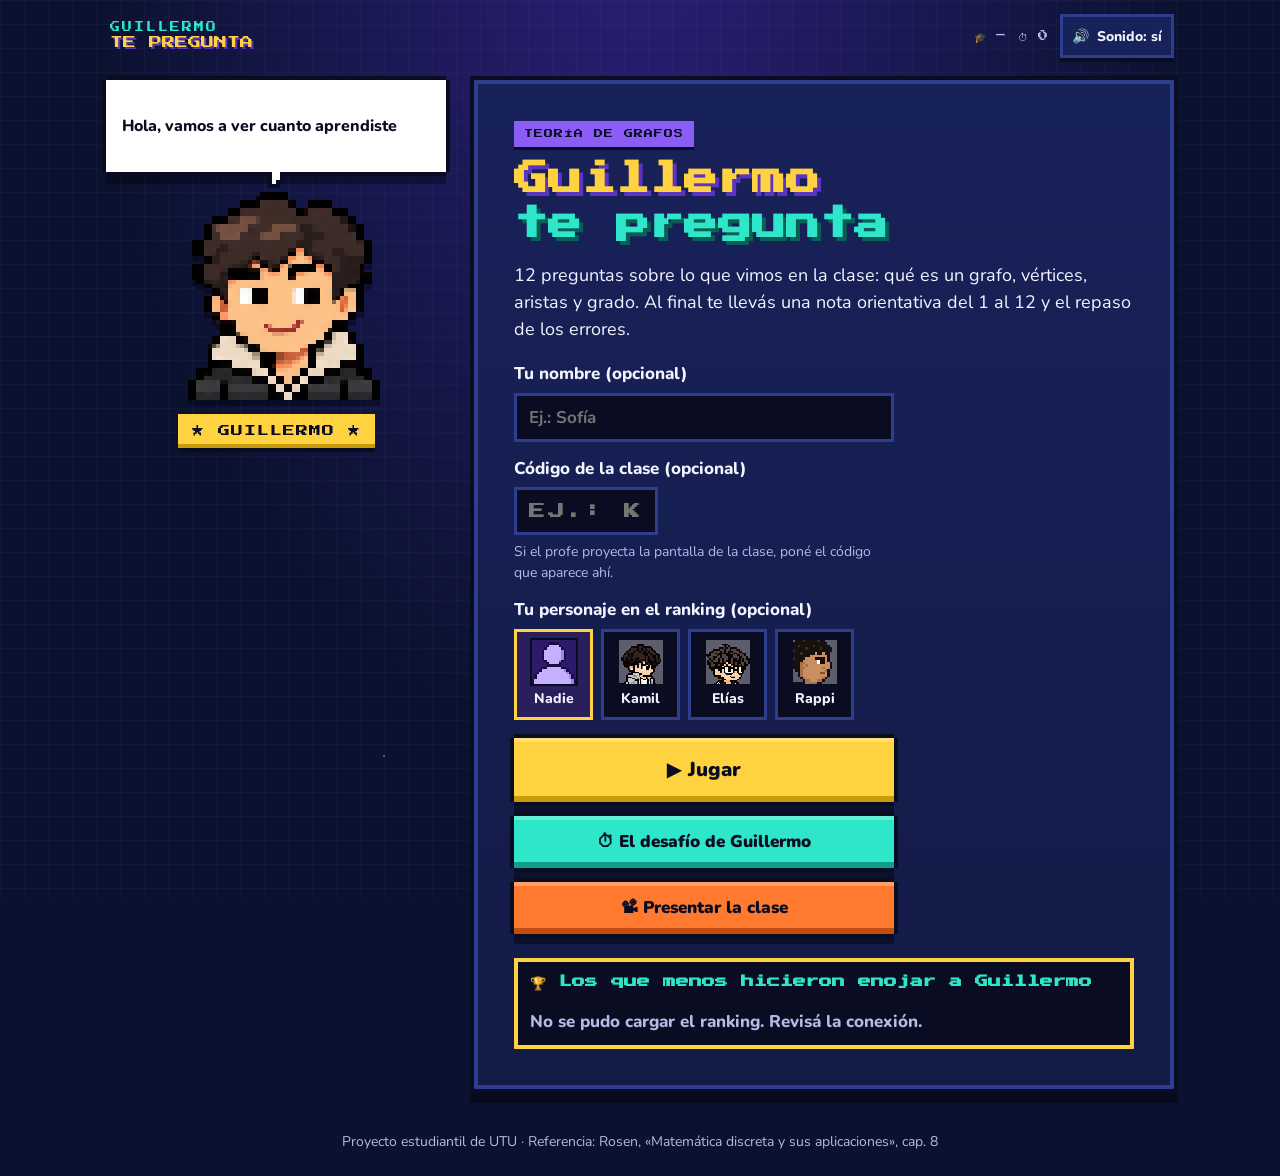
<file: index.html>
<!doctype html>
<html lang="es-UY">
<head>
  <meta charset="utf-8">
  <meta name="viewport" content="width=device-width, initial-scale=1">
  <title>Guillermo te pregunta</title>
  <meta name="description" content="Juego de preguntas y respuestas con Guillermo, proyecto estudiantil de UTU.">
  <link rel="preconnect" href="https://fonts.googleapis.com">
  <link rel="preconnect" href="https://fonts.gstatic.com" crossorigin>
  <link href="https://fonts.googleapis.com/css2?family=Nunito:wght@500;700;800;900&family=Press+Start+2P&display=swap" rel="stylesheet">
  <link rel="stylesheet" href="styles.css?v=48">
</head>
<body>
  <a class="skip-link" href="#panel">Saltar al juego</a>

  <header class="topbar">
    <button class="logo" type="button" data-action="home" aria-label="Guillermo te pregunta: volver al inicio">
      <span class="logo-small">GUILLERMO</span>
      <span class="logo-big">TE PREGUNTA</span>
    </button>
    <div class="topbar-right">
      <span class="records" aria-label="Récords guardados">
        <span title="Mejor nota en la evaluación">🎓 <span id="best-quiz">–</span></span>
        <span title="Récord en El desafío de Guillermo">⏱ <span id="best-challenge">0</span></span>
      </span>
      <button id="sound-toggle" class="icon-btn" type="button" aria-pressed="true">
        <span aria-hidden="true" id="sound-icon">🔊</span>
        <span class="icon-btn-label" id="sound-label">Sonido: sí</span>
      </button>
    </div>
  </header>

  <main class="stage">
    <!-- GUILLERMO: la mascota acompaña todas las pantallas -->
    <aside class="host" aria-label="Guillermo, la mascota del juego">
      <div class="bubble" id="bubble" role="status" aria-live="polite">
        <p id="bubble-text">Hola, vamos a ver cuanto aprendiste</p>
      </div>
      <div class="mascot-wrap">
        <div class="mascot" id="mascot" role="img" aria-label="Guillermo, sonriendo y esperando"></div>
      </div>
      <p class="nametag"><span aria-hidden="true">★</span> GUILLERMO <span aria-hidden="true">★</span></p>
      <div class="paciencia" id="paciencia" role="img" hidden>
        <span class="paciencia-label" aria-hidden="true">Paciencia</span>
        <span class="paciencia-dientes" id="paciencia-dientes" aria-hidden="true"></span>
      </div>
    </aside>

    <section class="panel" id="panel" tabindex="-1">
      <!-- capa que dibuja el panel y recibe los mordiscos (va debajo del contenido y no atrapa clics) -->
      <canvas class="panel-skin" id="panel-skin" aria-hidden="true"></canvas>

      <!-- INICIO -->
      <div class="screen" id="screen-start" data-screen>
        <p class="demo-badge">Teoría de grafos</p>
        <h1 class="title">Guillermo<br><span>te pregunta</span></h1>
        <p class="lead">12 preguntas sobre lo que vimos en la clase: qué es un grafo, vértices, aristas y grado. Al final te llevás una nota orientativa del 1 al 12 y el repaso de los errores.</p>
        <div class="field">
          <label for="eval-name">Tu nombre (opcional)</label>
          <input id="eval-name" type="text" maxlength="40" autocomplete="off" placeholder="Ej.: Sofía">
        </div>
        <div class="field field-sala">
          <label for="sala-codigo">Código de la clase (opcional)</label>
          <input id="sala-codigo" type="text" maxlength="4" autocomplete="off" autocapitalize="characters" spellcheck="false" placeholder="Ej.: K7QM" aria-describedby="sala-ayuda">
          <p class="field-ayuda" id="sala-ayuda">Si el profe proyecta la pantalla de la clase, poné el código que aparece ahí.</p>
        </div>
        <fieldset class="elige-personaje">
          <legend>Tu personaje en el ranking (opcional)</legend>
          <div class="personajes">
            <label class="personaje"><input type="radio" name="personaje" value="" checked><span class="avatar" data-avatar=""></span><span>Nadie</span></label>
            <label class="personaje"><input type="radio" name="personaje" value="kamil"><span class="avatar" data-avatar="kamil"></span><span>Kamil</span></label>
            <label class="personaje"><input type="radio" name="personaje" value="elias"><span class="avatar" data-avatar="elias"></span><span data-nombre-elias>Elías</span></label>
            <label class="personaje"><input type="radio" name="personaje" value="rappi"><span class="avatar" data-avatar="rappi"></span><span>Rappi</span></label>
          </div>
        </fieldset>
        <div class="menu">
          <button class="btn btn-yellow btn-big" type="button" data-action="start-quiz">▶ Jugar</button>
          <button class="btn btn-teal" type="button" data-action="challenge-intro">⏱ El desafío de Guillermo</button>
          <button class="btn btn-orange" type="button" data-action="present">📽 Presentar la clase</button>
        </div>
        <div class="ranking" id="ranking-inicio" hidden>
          <h3 class="h3">🏆 Los que menos hicieron enojar a Guillermo</h3>
          <ol class="ranking-list" id="ranking-lista"></ol>
          <p class="ranking-estado" id="ranking-estado" aria-live="polite"></p>
        </div>
        <div class="eval-history" id="eval-history-wrap" hidden>
          <h3 class="h3">Últimas partidas en este dispositivo</h3>
          <ol class="ready-list" id="eval-history"></ol>
          <button class="btn btn-ghost btn-small" type="button" id="eval-clear" data-action="eval-clear">Borrar historial</button>
        </div>
      </div>

      <!-- INSTRUCCIONES -->
      <div class="screen" id="screen-instructions" data-screen hidden>
        <h2 class="h2">Cómo se juega</h2>
        <div class="rules">
          <div class="rule-card">
            <h3>▶ Jugar (evaluación)</h3>
            <ul>
              <li>Son <strong>12 preguntas</strong> de teoría de grafos, sin repetir.</li>
              <li>Cada una tiene 4 opciones y <strong>una sola</strong> es correcta.</li>
              <li>Algunas son <strong>mini retos de grafos</strong>: tocás los vértices o las aristas para seleccionarlos (tocá de nuevo para quitarlos) y recién al apretar <strong>✔ Comprobar</strong> se corrige. Cuentan como una pregunta más.</li>
              <li>Tenés <strong>3 comodines</strong> para toda la partida: <strong>🛵 Rappi</strong> atropella dos opciones incorrectas, <strong>🎯 Llamar a <span data-nombre-elias>Elías</span></strong> cambia la pregunta por otra sin penalización y <strong>⚡ Llamar a Kamil</strong>, que calma a Guillermo y restaura el panel (ese también está en las prácticas de la clase).</li>
              <li>Al final sale una <strong>nota del 1 al 12</strong> (se aprueba con 6) y el repaso de lo que fallaste.</li>
              <li>Atajos: teclas <kbd>1</kbd>–<kbd>4</kbd> para responder y <kbd>Enter</kbd> para seguir. En los mini retos, <kbd>Tab</kbd> recorre los vértices o aristas y <kbd>Enter</kbd> o <kbd>Espacio</kbd> selecciona o quita.</li>
            </ul>
          </div>
          <div class="rule-card">
            <h3>⏱ El desafío de Guillermo</h3>
            <ul>
              <li>Tenés <strong>60 segundos</strong> para decir si cada afirmación sobre grafos es verdadera o falsa.</li>
              <li>Acierto: <strong>+10</strong>, más +5 por cada acierto seguido (máximo +25).</li>
              <li>Si te equivocás se corta la racha y Guillermo te muestra la respuesta.</li>
              <li>Atajos: <kbd>V</kbd> o <kbd>←</kbd> para Verdadero, <kbd>F</kbd> o <kbd>→</kbd> para Falso.</li>
            </ul>
          </div>
          <div class="rule-card">
            <h3>😠 El enojo de Guillermo</h3>
            <ul>
              <li>Cada error lo enoja más y <strong>le arranca un mordisco al panel</strong>. Los dientes de <strong>Paciencia</strong> te muestran cuántos te quedan.</li>
              <li>Una respuesta correcta lo calma un momento, pero lo que ya mordió no vuelve.</li>
              <li>Si se le acaba la paciencia, <strong>se come el panel entero</strong> y termina la ronda.</li>
            </ul>
          </div>
        </div>
        <div class="menu menu-row">
          <button class="btn btn-yellow" type="button" data-action="start-quiz">▶ Jugar</button>
          <button class="btn btn-ghost" type="button" data-action="home">← Volver</button>
        </div>
      </div>

      <!-- PREGUNTAS -->
      <div class="screen" id="screen-quiz" data-screen hidden>
        <div class="hud" aria-label="Estado de la partida">
          <div class="hud-item"><span class="hud-label">Pregunta</span><span class="hud-value" id="q-progress">1/10</span></div>
          <div class="hud-item"><span class="hud-label">Puntos</span><span class="hud-value" id="q-score">0</span></div>
          <div class="hud-item"><span class="hud-label">Racha</span><span class="hud-value" id="q-streak">0</span></div>
        </div>
        <div class="progress" aria-hidden="true"><div class="progress-fill" id="q-bar"></div></div>

        <div class="question-card" id="q-card">
          <div class="rappi-rider" id="rappi-rider" aria-hidden="true" hidden></div>
          <div class="q-meta">
            <span class="chip" id="q-category">Grafos</span>
          </div>
          <h2 class="question" id="q-text" tabindex="-1">Pregunta</h2>
          <div class="options" id="q-options" role="group" aria-label="Opciones de respuesta"></div>
          <div class="reto" id="q-reto" hidden>
            <div class="graph-canvas reto-canvas" id="reto-canvas"></div>
            <p class="reto-info" id="reto-info" aria-live="polite"></p>
            <button class="btn btn-yellow btn-small" type="button" id="reto-check" data-action="reto-check" hidden>✔ Comprobar</button>
          </div>
        </div>

        <div class="feedback" id="q-feedback" hidden>
          <p class="feedback-title" id="q-feedback-title"></p>
          <p class="feedback-answer" id="q-feedback-answer"></p>
          <p class="feedback-expl" id="q-feedback-expl"></p>
        </div>

        <div class="lifelines" id="lifelines" role="group" aria-label="Comodines" hidden>
          <div class="ssj-comodin rappi-comodin">
            <button class="btn btn-orange btn-small life-ssj life-rappi" type="button" id="life-rappi" data-action="life-rappi" aria-describedby="rappi-desc">
              <span class="ssj-retrato" id="rappi-retrato" aria-hidden="true"></span>
              <span class="ssj-texto"><span class="ssj-nombre">🛵 Llamar a Rappi</span><span class="ssj-usos" id="rappi-usos">1 uso</span></span>
            </button>
            <p class="ssj-desc" id="rappi-desc">Atropella dos opciones incorrectas</p>
          </div>
          <div class="ssj-comodin">
            <button class="btn btn-ssj btn-small life-ssj" type="button" id="life-ssj" data-action="life-ssj" aria-describedby="ssj-desc">
              <img class="ssj-retrato" src="assets/rescate-ssj/retrato.png" alt="" width="40" height="40">
              <span class="ssj-texto"><span class="ssj-nombre">⚡ Llamar a Kamil</span><span class="ssj-usos" id="ssj-usos">1 uso</span></span>
            </button>
            <p class="ssj-desc" id="ssj-desc">Calma a Guillermo y restaura el panel</p>
          </div>
          <div class="ssj-comodin elias-comodin">
            <button class="btn btn-teal btn-small life-ssj life-elias" type="button" id="life-cambio" data-action="life-cambio" aria-describedby="cambio-desc">
              <img class="ssj-retrato" src="assets/cambio-disparo/retrato.png" alt="" width="40" height="40">
              <span class="ssj-texto"><span class="ssj-nombre">🎯 Llamar a <span data-nombre-elias>Elías</span></span><span class="ssj-usos" id="cambio-usos">1 uso</span></span>
            </button>
            <p class="ssj-desc" id="cambio-desc">Cambiar pregunta: reemplaza esta pregunta por otra sin penalización</p>
          </div>
        </div>
        <p class="sr-only" id="ssj-aviso" aria-live="polite"></p>
        <details class="mini-help" id="life-help" hidden>
          <summary>¿Qué hace cada comodín?</summary>
          <ul>
            <li><strong>🛵 Rappi:</strong> pasa en su moto y atropella dos opciones incorrectas.</li>
            <li><strong>🎯 Llamar a <span data-nombre-elias>Elías</span>:</strong> le dispara a la pregunta y aparece otra del mismo tema. No suma ni resta, y no calma a Guillermo.</li>
            <li><strong>⚡ Llamar a Kamil:</strong> llega Kamil, se transforma en Super Saiyajin y le tira un Kamehameha a Guillermo: se le pasa el enojo y el panel queda como nuevo. La pregunta sigue igual.</li>
          </ul>
          <p>Hay uno de cada uno para toda la partida.</p>
        </details>

        <div class="actions">
          <button class="btn btn-violet" type="button" id="hint-btn" data-action="hint">💡 Pista (−25)</button>
          <button class="btn btn-yellow" type="button" id="next-btn" data-action="next" hidden>Siguiente ▶</button>
          <button class="btn btn-ghost btn-small" type="button" data-action="quit-quiz">Salir</button>
        </div>
      </div>

      <!-- RESULTADOS -->
      <div class="screen" id="screen-results" data-screen hidden>
        <h2 class="h2">¡Partida terminada!</h2>
        <div class="score-board">
          <div class="score-box"><span class="hud-label">Puntaje</span><span class="score-big" id="r-score">0</span></div>
          <div class="score-box"><span class="hud-label">Aciertos</span><span class="score-big" id="r-correct">0/10</span></div>
          <div class="score-box"><span class="hud-label">Mejor racha</span><span class="score-big" id="r-streak">0</span></div>
        </div>
        <p class="record-msg" id="r-record" hidden>★ ¡Nuevo récord! ★</p>
        <div class="ready" id="r-ready" hidden>
          <h3 class="ready-title" id="r-ready-title"></h3>
          <ul class="ready-list" id="r-ready-list" aria-label="Resultado por tema"></ul>
        </div>
        <div class="ranking" id="r-ranking" hidden>
          <h3 class="h3">🏆 Los que menos hicieron enojar a Guillermo</h3>
          <p class="ranking-estado" id="r-ranking-estado" aria-live="polite"></p>
          <ol class="ranking-list" id="r-ranking-lista"></ol>
        </div>
        <div class="review" id="r-review-wrap">
          <h3 class="h3">Para repasar</h3>
          <ol class="review-list" id="r-review"></ol>
        </div>
        <div class="menu menu-row">
          <button class="btn btn-yellow" type="button" data-action="retry-quiz">↻ Jugar de nuevo</button>
          <button class="btn btn-green" type="button" id="r-back-lesson" data-action="back-class" hidden>◆ Volver a la clase</button>
          <button class="btn btn-teal" type="button" data-action="challenge-intro">⏱ Ir al desafío</button>
          <button class="btn btn-ghost" type="button" data-action="home">Inicio</button>
        </div>
      </div>

      <!-- DESAFÍO: INTRO -->
      <div class="screen" id="screen-challenge-intro" data-screen hidden>
        <p class="demo-badge demo-teal">Minijuego</p>
        <h2 class="title title-sm">El desafío<br><span>de Guillermo</span></h2>
        <p class="lead">Verdadero o falso sobre grafos, contrarreloj: tenés <strong>60 segundos</strong>. Cada acierto suma y los aciertos seguidos dan bonus. El reloj arranca solo cuando apretás «Empezar».</p>
        <p class="lead small">Tu récord: <strong id="c-best-intro">0</strong> puntos</p>
        <div class="menu menu-row">
          <button class="btn btn-yellow btn-big" type="button" data-action="start-challenge">▶ Empezar</button>
          <button class="btn btn-ghost" type="button" data-action="home">← Volver</button>
        </div>
      </div>

      <!-- DESAFÍO: JUEGO -->
      <div class="screen" id="screen-challenge" data-screen hidden>
        <div class="hud" aria-label="Estado del desafío">
          <div class="hud-item"><span class="hud-label">Tiempo</span><span class="hud-value" id="c-time">60</span></div>
          <div class="hud-item"><span class="hud-label">Puntos</span><span class="hud-value" id="c-score">0</span></div>
          <div class="hud-item"><span class="hud-label">Racha</span><span class="hud-value" id="c-streak">0</span></div>
        </div>
        <div class="progress progress-time" aria-hidden="true"><div class="progress-fill" id="c-bar"></div></div>

        <div class="question-card statement-card" id="c-card">
          <div class="q-meta"><span class="chip chip-teal">¿Verdadero o falso?</span><span class="chip chip-reto">Grafos</span></div>
          <p class="question" id="c-text">Afirmación</p>
          <p class="c-flash" id="c-flash" aria-live="assertive"></p>
        </div>

        <div class="tf-buttons">
          <button class="btn btn-tf btn-true" type="button" data-action="answer-true"><span aria-hidden="true">✔</span> Verdadero <kbd>V</kbd></button>
          <button class="btn btn-tf btn-false" type="button" data-action="answer-false"><span aria-hidden="true">✘</span> Falso <kbd>F</kbd></button>
        </div>
        <div class="actions">
          <button class="btn btn-ghost btn-small" type="button" data-action="quit-challenge">Abandonar</button>
        </div>
      </div>

      <!-- DESAFÍO: RESULTADO -->
      <div class="screen" id="screen-challenge-results" data-screen hidden>
        <h2 class="h2">¡Se terminó el tiempo!</h2>
        <div class="score-board">
          <div class="score-box"><span class="hud-label">Puntaje</span><span class="score-big" id="cr-score">0</span></div>
          <div class="score-box"><span class="hud-label">Aciertos</span><span class="score-big" id="cr-correct">0</span></div>
          <div class="score-box"><span class="hud-label">Récord</span><span class="score-big" id="cr-best">0</span></div>
        </div>
        <p class="record-msg" id="cr-record" hidden>★ ¡Nuevo récord personal! ★</p>
        <p class="lead small center" id="cr-detail"></p>
        <div class="menu menu-row">
          <button class="btn btn-yellow" type="button" data-action="start-challenge">↻ Otra vez</button>
          <button class="btn btn-violet" type="button" data-action="start-quiz">▶ Jugar</button>
          <button class="btn btn-ghost" type="button" data-action="home">Inicio</button>
        </div>
      </div>

      <!-- CLASE: LISTA DE TEMAS -->
      <div class="screen" id="screen-learn" data-screen hidden>
        <p class="demo-badge demo-green">Clase del 26/10/26</p>
        <h2 class="title title-sm">Teoría<br><span>de grafos</span></h2>
        <p class="lead">Leé cada tema, jugá con el grafo de ejemplo y después dejá que Guillermo te pregunte para ver si lo entendiste. Al final hay un repaso con todo.</p>
        <p class="team">Equipo: Velazco · Bueno · Kasmenko</p>
        <ol class="topic-list" id="topic-list"></ol>
        <div class="exam-card">
          <div class="exam-text">
            <h3 class="h3">¿Estoy listo para dar la clase?</h3>
            <p>Un examen de 21 preguntas nuevas sobre los 4 temas. Al final Guillermo te dice qué tema tenés pronto y cuál repasar.</p>
            <p class="exam-best" id="exam-best"></p>
          </div>
          <button class="btn btn-yellow btn-big" type="button" data-action="lesson-exam">🎓 Hacer el examen</button>
        </div>
        <div class="menu menu-row">
          <button class="btn btn-violet" type="button" data-action="lesson-review">★ Repaso rápido (10 preguntas)</button>
          <button class="btn btn-ghost" type="button" data-action="home">← Inicio</button>
        </div>
        <p class="note" id="clase-fuente"></p>
      </div>

      <!-- PRESENTAR LA CLASE: igual que la clase, pero para mostrarla frente a todos -->
      <div class="screen" id="screen-present" data-screen hidden>
        <p class="demo-badge demo-orange">Presentación · 26/10/26</p>
        <h2 class="title title-sm">Teoría<br><span>de grafos</span></h2>
        <p class="lead">Pasamos los temas en orden, jugamos con el grafo de ejemplo y al final de cada tema Guillermo le pregunta a la clase. Para avanzar o volver se pueden usar las flechas del teclado.</p>
        <p class="team">Equipo: Velazco · Bueno · Kasmenko</p>
        <button class="btn btn-yellow btn-big present-start" type="button" data-action="present-start">▶ Empezar la presentación</button>
        <ol class="topic-list" id="present-list"></ol>
        <div class="menu menu-row">
          <button class="btn btn-ghost" type="button" data-action="home">← Inicio</button>
        </div>
        <p class="note" id="present-fuente"></p>
      </div>

      <!-- CLASE: UN TEMA (también se usa al presentar) -->
      <div class="screen" id="screen-lesson" data-screen hidden>
        <nav class="lesson-nav" aria-label="Temas de la clase">
          <button class="btn btn-ghost btn-small" type="button" data-action="back-class">☰ Temas</button>
          <button class="btn btn-teal btn-small" type="button" data-action="lesson-apuntes" id="lesson-apuntes-btn" aria-expanded="false" aria-controls="lesson-apuntes">📝 Apuntes</button>
          <span class="lesson-step" id="lesson-step">Tema 1 de 4</span>
        </nav>
        <h2 class="h2 lesson-title" id="lesson-title" tabindex="-1">Tema</h2>
        <p class="sr-only" id="lesson-copy-aviso" aria-live="polite"></p>
        <section class="apuntes" id="lesson-apuntes" aria-labelledby="apuntes-titulo" hidden>
          <div class="apuntes-head">
            <h3 class="h3" id="apuntes-titulo">📝 Apuntes del tema</h3>
            <button class="btn btn-yellow btn-small" type="button" data-action="apuntes-copy" id="apuntes-copy">📋 Copiar apuntes</button>
          </div>
          <ul class="apuntes-lista" id="apuntes-lista"></ul>
          <figure class="apuntes-dibujo" id="apuntes-dibujo" hidden></figure>
        </section>
        <div class="lesson-body" id="lesson-body"></div>

        <figure class="graph-lab" id="graph-lab">
          <div class="graph-lab-head">
            <label for="graph-example" class="hud-label">Ejemplo</label>
            <select id="graph-example"></select>
            <label class="check"><input type="checkbox" id="graph-degrees"> Mostrar grados</label>
          </div>
          <div class="graph-canvas" id="graph-canvas"></div>
          <figcaption class="graph-info" id="graph-info" aria-live="polite"></figcaption>
        </figure>

        <aside class="teach-box" id="lesson-teach"></aside>

        <div class="actions">
          <button class="btn btn-yellow" type="button" data-action="lesson-quiz" id="lesson-quiz-btn">✔ ¿Lo entendí? Preguntame</button>
          <button class="btn btn-ghost btn-small" type="button" data-action="lesson-prev" id="lesson-prev">◀ Anterior</button>
          <button class="btn btn-ghost btn-small" type="button" data-action="lesson-next" id="lesson-next">Siguiente ▶</button>
        </div>
      </div>

    </section>
  </main>

  <footer class="footer">
    <p>Proyecto estudiantil de UTU · Referencia: Rosen, «Matemática discreta y sus aplicaciones», cap. 8</p>
  </footer>

  <!-- capa de efectos: Guillermo volando a morder, migas y carteles (no atrapa clics) -->
  <div class="fx" id="fx" aria-hidden="true"></div>
  <div class="eaten" id="eaten" role="dialog" aria-modal="true" aria-labelledby="eaten-title" hidden>
    <div class="eaten-box">
      <div class="eaten-guillermo" id="eaten-guillermo" role="img" aria-label="Guillermo masticando, lleno y contento"></div>
      <h2 class="eaten-title" id="eaten-title">¡Guillermo se comió<br>todo el panel!</h2>
      <p class="eaten-detail" id="eaten-detail"></p>
      <button class="btn btn-yellow btn-big" type="button" id="eaten-btn" data-action="eaten-results">Ver resultados ▶</button>
    </div>
  </div>

  <script src="comun.js?v=48"></script>
  <script src="script.js?v=53"></script>
</body>
</html>
</file>
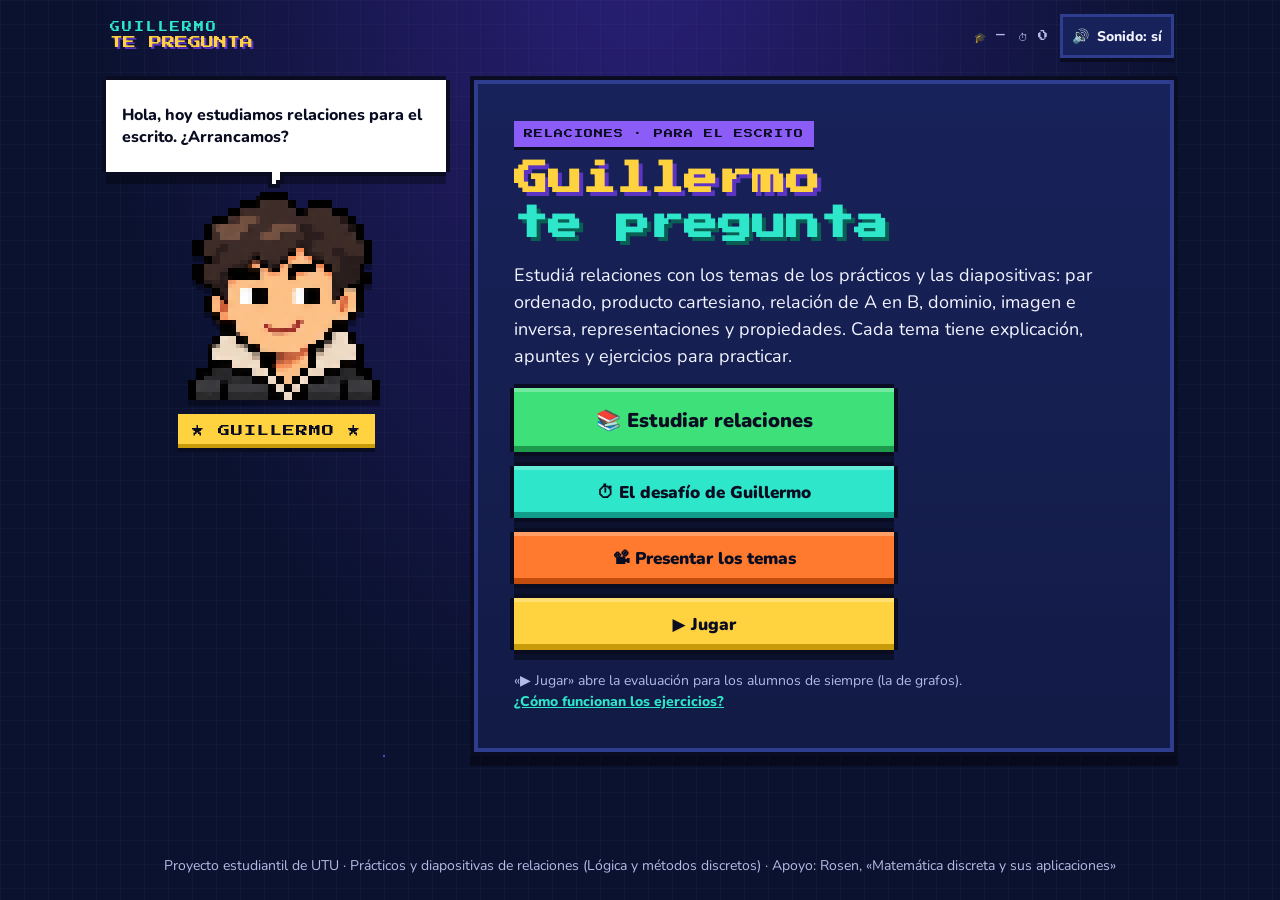
<file: relaciones.html>
<!doctype html>
<html lang="es-UY">
<head>
  <meta charset="utf-8">
  <meta name="viewport" content="width=device-width, initial-scale=1">
  <title>Guillermo te pregunta · Relaciones</title>
  <meta name="description" content="Estudiá relaciones para el escrito con Guillermo: par ordenado, producto cartesiano, relaciones, dominio, imagen, inversa, representaciones y propiedades.">
  <link rel="preconnect" href="https://fonts.googleapis.com">
  <link rel="preconnect" href="https://fonts.gstatic.com" crossorigin>
  <link href="https://fonts.googleapis.com/css2?family=Nunito:wght@500;700;800;900&family=Press+Start+2P&display=swap" rel="stylesheet">
  <link rel="stylesheet" href="styles.css?v=48">
</head>
<body>
  <a class="skip-link" href="#panel">Saltar al juego</a>

  <header class="topbar">
    <button class="logo" type="button" data-action="home" aria-label="Guillermo te pregunta, relaciones: volver al inicio">
      <span class="logo-small">GUILLERMO</span>
      <span class="logo-big">TE PREGUNTA</span>
    </button>
    <div class="topbar-right">
      <span class="records" aria-label="Récords guardados de relaciones">
        <span title="Mejor resultado en «¿Estoy listo para el escrito?»">🎓 <span id="best-quiz">–</span></span>
        <span title="Récord en El desafío de Guillermo (relaciones)">⏱ <span id="best-challenge">0</span></span>
      </span>
      <button id="sound-toggle" class="icon-btn" type="button" aria-pressed="true">
        <span aria-hidden="true" id="sound-icon">🔊</span>
        <span class="icon-btn-label" id="sound-label">Sonido: sí</span>
      </button>
    </div>
  </header>

  <main class="stage">
    <!-- GUILLERMO: la mascota acompaña todas las pantallas -->
    <aside class="host" aria-label="Guillermo, la mascota del juego">
      <div class="bubble" id="bubble" role="status" aria-live="polite">
        <p id="bubble-text">Hola, hoy estudiamos relaciones para el escrito. ¿Arrancamos?</p>
      </div>
      <div class="mascot-wrap">
        <div class="mascot" id="mascot" role="img" aria-label="Guillermo, sonriendo y esperando"></div>
      </div>
      <p class="nametag"><span aria-hidden="true">★</span> GUILLERMO <span aria-hidden="true">★</span></p>
      <div class="paciencia" id="paciencia" role="img" hidden>
        <span class="paciencia-label" aria-hidden="true">Paciencia</span>
        <span class="paciencia-dientes" id="paciencia-dientes" aria-hidden="true"></span>
      </div>
    </aside>

    <section class="panel" id="panel" tabindex="-1">
      <!-- capa que dibuja el panel y recibe los mordiscos (va debajo del contenido y no atrapa clics) -->
      <canvas class="panel-skin" id="panel-skin" aria-hidden="true"></canvas>

      <!-- INICIO -->
      <div class="screen" id="screen-start" data-screen>
        <p class="demo-badge">Relaciones · para el escrito</p>
        <h1 class="title">Guillermo<br><span>te pregunta</span></h1>
        <p class="lead">Estudiá relaciones con los temas de los prácticos y las diapositivas: par ordenado, producto cartesiano, relación de A en B, dominio, imagen e inversa, representaciones y propiedades. Cada tema tiene explicación, apuntes y ejercicios para practicar.</p>
        <div class="menu">
          <button class="btn btn-green btn-big" type="button" data-action="learn">📚 Estudiar relaciones</button>
          <button class="btn btn-teal" type="button" data-action="challenge-intro">⏱ El desafío de Guillermo</button>
          <button class="btn btn-orange" type="button" data-action="present">📽 Presentar los temas</button>
          <a class="btn btn-yellow" href="index.html">▶ Jugar</a>
        </div>
        <p class="note">«▶ Jugar» abre la evaluación para los alumnos de siempre (la de grafos). <button class="link-btn" type="button" data-action="instructions">¿Cómo funcionan los ejercicios?</button></p>
      </div>

      <!-- INSTRUCCIONES -->
      <div class="screen" id="screen-instructions" data-screen hidden>
        <h2 class="h2">Cómo se juega</h2>
        <div class="rules">
          <div class="rule-card">
            <h3>📚 Estudiar relaciones</h3>
            <ul>
              <li>Hay <strong>6 temas</strong>. Cada uno tiene la explicación, <strong>📝 Apuntes</strong> para copiar y un ejemplo para mirar como pares, diagrama sagital, dígrafo o matriz.</li>
              <li>Con <strong>✔ ¿Lo entendí?</strong> practicás ese tema. También hay un repaso rápido y el examen <strong>¿Estoy listo para el escrito?</strong>.</li>
              <li>Hay preguntas de 4 opciones y <strong>ejercicios para marcar</strong>: pares, casillas de una tabla o de una matriz, elementos o propiedades. Tocá para marcar y tocá de nuevo para desmarcar, en el orden que quieras.</li>
              <li>Nada se corrige hasta que tocás <strong>✔ Comprobar</strong>. Ahí ves lo que estaba bien (✓), lo que marcaste de más (✗) y lo que te faltó (!).</li>
              <li>Los datos de los ejercicios cambian en cada ronda, y la solución se calcula con esos datos.</li>
            </ul>
          </div>
          <div class="rule-card">
            <h3>🛵 🎯 ⚡ Comodines</h3>
            <ul>
              <li>Uno de cada uno por ronda. <strong>🛵 Rappi</strong> atropella dos opciones que no van: en un ejercicio para marcar, atropella pares o casillas que no se marcan.</li>
              <li><strong>🎯 Llamar a <span data-nombre-elias>Elías</span></strong> cambia la pregunta por otra del mismo tema y tipo, sin penalización.</li>
              <li><strong>⚡ Llamar a Kamil</strong> calma a Guillermo y restaura el panel.</li>
            </ul>
          </div>
          <div class="rule-card">
            <h3>😠 El enojo de Guillermo</h3>
            <ul>
              <li>Cada error lo enoja más y <strong>le arranca un mordisco al panel</strong>. Los dientes de <strong>Paciencia</strong> te muestran cuántos te quedan.</li>
              <li>Una respuesta correcta lo calma un momento, pero lo que ya mordió no vuelve.</li>
              <li>Si se le acaba la paciencia, <strong>se come el panel entero</strong> y termina la ronda.</li>
            </ul>
          </div>
        </div>
        <div class="menu menu-row">
          <button class="btn btn-green" type="button" data-action="learn">📚 Estudiar</button>
          <button class="btn btn-ghost" type="button" data-action="home">← Volver</button>
        </div>
      </div>

      <!-- PREGUNTAS -->
      <div class="screen" id="screen-quiz" data-screen hidden>
        <div class="hud" aria-label="Estado de la partida">
          <div class="hud-item"><span class="hud-label">Pregunta</span><span class="hud-value" id="q-progress">1/10</span></div>
          <div class="hud-item"><span class="hud-label">Puntos</span><span class="hud-value" id="q-score">0</span></div>
          <div class="hud-item"><span class="hud-label">Racha</span><span class="hud-value" id="q-streak">0</span></div>
        </div>
        <div class="progress" aria-hidden="true"><div class="progress-fill" id="q-bar"></div></div>

        <div class="question-card" id="q-card">
          <div class="rappi-rider" id="rappi-rider" aria-hidden="true" hidden></div>
          <div class="q-meta">
            <span class="chip" id="q-category">Relaciones</span>
          </div>
          <h2 class="question" id="q-text" tabindex="-1">Pregunta</h2>
          <div class="options" id="q-options" role="group" aria-label="Opciones de respuesta"></div>
          <div class="reto" id="q-reto" hidden></div>
          <!-- ejercicio para marcar: se marca y se desmarca libremente; se corrige con Comprobar -->
          <div class="ej" id="q-ej" hidden>
            <div class="ej-figura" id="ej-figura" hidden></div>
            <div class="ej-items" id="ej-items" role="group" aria-label="Para marcar"></div>
            <p class="reto-info" id="ej-info" aria-live="polite"></p>
            <button class="btn btn-yellow btn-small" type="button" id="ej-check" data-action="ej-check">✔ Comprobar</button>
          </div>
        </div>

        <div class="feedback" id="q-feedback" hidden>
          <p class="feedback-title" id="q-feedback-title"></p>
          <p class="feedback-answer" id="q-feedback-answer"></p>
          <p class="feedback-expl" id="q-feedback-expl"></p>
        </div>

        <div class="lifelines" id="lifelines" role="group" aria-label="Comodines" hidden>
          <div class="ssj-comodin rappi-comodin">
            <button class="btn btn-orange btn-small life-ssj life-rappi" type="button" id="life-rappi" data-action="life-rappi" aria-describedby="rappi-desc">
              <span class="ssj-retrato" id="rappi-retrato" aria-hidden="true"></span>
              <span class="ssj-texto"><span class="ssj-nombre">🛵 Llamar a Rappi</span><span class="ssj-usos" id="rappi-usos">1 uso</span></span>
            </button>
            <p class="ssj-desc" id="rappi-desc">Atropella dos opciones (o casillas) que no van</p>
          </div>
          <div class="ssj-comodin">
            <button class="btn btn-ssj btn-small life-ssj" type="button" id="life-ssj" data-action="life-ssj" aria-describedby="ssj-desc">
              <img class="ssj-retrato" src="assets/rescate-ssj/retrato.png" alt="" width="40" height="40">
              <span class="ssj-texto"><span class="ssj-nombre">⚡ Llamar a Kamil</span><span class="ssj-usos" id="ssj-usos">1 uso</span></span>
            </button>
            <p class="ssj-desc" id="ssj-desc">Calma a Guillermo y restaura el panel</p>
          </div>
          <div class="ssj-comodin elias-comodin">
            <button class="btn btn-teal btn-small life-ssj life-elias" type="button" id="life-cambio" data-action="life-cambio" aria-describedby="cambio-desc">
              <img class="ssj-retrato" src="assets/cambio-disparo/retrato.png" alt="" width="40" height="40">
              <span class="ssj-texto"><span class="ssj-nombre">🎯 Llamar a <span data-nombre-elias>Elías</span></span><span class="ssj-usos" id="cambio-usos">1 uso</span></span>
            </button>
            <p class="ssj-desc" id="cambio-desc">Cambiar pregunta: otra del mismo tema, sin penalización</p>
          </div>
        </div>
        <p class="sr-only" id="ssj-aviso" aria-live="polite"></p>
        <details class="mini-help" id="life-help" hidden>
          <summary>¿Qué hace cada comodín?</summary>
          <ul>
            <li><strong>🛵 Rappi:</strong> pasa en su moto y atropella dos opciones incorrectas. En un ejercicio para marcar, atropella dos pares o casillas que <em>no</em> van: quedan descartados, y lo que sí va lo seguís decidiendo vos.</li>
            <li><strong>🎯 Llamar a <span data-nombre-elias>Elías</span>:</strong> le dispara a la pregunta y aparece otra del mismo tema (un ejercicio se arma de nuevo con otros datos). No suma ni resta, y no calma a Guillermo.</li>
            <li><strong>⚡ Llamar a Kamil:</strong> llega Kamil, se transforma en Super Saiyajin y le tira un Kamehameha a Guillermo: se le pasa el enojo y el panel queda como nuevo. La pregunta sigue igual.</li>
          </ul>
          <p>Hay uno de cada uno por ronda.</p>
        </details>

        <div class="actions">
          <button class="btn btn-violet" type="button" id="hint-btn" data-action="hint">💡 Pista (−25)</button>
          <button class="btn btn-yellow" type="button" id="next-btn" data-action="next" hidden>Siguiente ▶</button>
          <button class="btn btn-ghost btn-small" type="button" data-action="quit-quiz">Salir</button>
        </div>
      </div>

      <!-- RESULTADOS -->
      <div class="screen" id="screen-results" data-screen hidden>
        <h2 class="h2">¡Ronda terminada!</h2>
        <div class="score-board">
          <div class="score-box"><span class="hud-label">Puntaje</span><span class="score-big" id="r-score">0</span></div>
          <div class="score-box"><span class="hud-label">Aciertos</span><span class="score-big" id="r-correct">0/10</span></div>
          <div class="score-box"><span class="hud-label">Mejor racha</span><span class="score-big" id="r-streak">0</span></div>
        </div>
        <p class="record-msg" id="r-record" hidden>★ ¡Nuevo récord! ★</p>
        <div class="ready" id="r-ready" hidden>
          <h3 class="ready-title" id="r-ready-title"></h3>
          <ul class="ready-list" id="r-ready-list" aria-label="Resultado por tema"></ul>
        </div>
        <div class="ranking" id="r-ranking" hidden></div>
        <div class="review" id="r-review-wrap">
          <h3 class="h3">Para repasar</h3>
          <ol class="review-list" id="r-review"></ol>
        </div>
        <div class="menu menu-row">
          <button class="btn btn-yellow" type="button" data-action="retry-quiz">↻ Otra ronda</button>
          <button class="btn btn-green" type="button" id="r-back-lesson" data-action="back-class" hidden>◆ Volver a los temas</button>
          <button class="btn btn-teal" type="button" data-action="challenge-intro">⏱ Ir al desafío</button>
          <button class="btn btn-ghost" type="button" data-action="home">Inicio</button>
        </div>
      </div>

      <!-- DESAFÍO: INTRO -->
      <div class="screen" id="screen-challenge-intro" data-screen hidden>
        <p class="demo-badge demo-teal">Minijuego</p>
        <h2 class="title title-sm">El desafío<br><span>de Guillermo</span></h2>
        <p class="lead">Verdadero o falso sobre relaciones, contrarreloj: tenés <strong>60 segundos</strong>. Cada acierto suma y los aciertos seguidos dan bonus. Algunas afirmaciones vienen con datos nuevos cada vez. El reloj arranca solo cuando apretás «Empezar».</p>
        <p class="lead small">Tu récord: <strong id="c-best-intro">0</strong> puntos</p>
        <div class="menu menu-row">
          <button class="btn btn-yellow btn-big" type="button" data-action="start-challenge">▶ Empezar</button>
          <button class="btn btn-ghost" type="button" data-action="home">← Volver</button>
        </div>
      </div>

      <!-- DESAFÍO: JUEGO -->
      <div class="screen" id="screen-challenge" data-screen hidden>
        <div class="hud" aria-label="Estado del desafío">
          <div class="hud-item"><span class="hud-label">Tiempo</span><span class="hud-value" id="c-time">60</span></div>
          <div class="hud-item"><span class="hud-label">Puntos</span><span class="hud-value" id="c-score">0</span></div>
          <div class="hud-item"><span class="hud-label">Racha</span><span class="hud-value" id="c-streak">0</span></div>
        </div>
        <div class="progress progress-time" aria-hidden="true"><div class="progress-fill" id="c-bar"></div></div>

        <div class="question-card statement-card" id="c-card">
          <div class="q-meta"><span class="chip chip-teal">¿Verdadero o falso?</span><span class="chip chip-reto">Relaciones</span></div>
          <p class="question" id="c-text">Afirmación</p>
          <p class="c-flash" id="c-flash" aria-live="assertive"></p>
        </div>

        <div class="tf-buttons">
          <button class="btn btn-tf btn-true" type="button" data-action="answer-true"><span aria-hidden="true">✔</span> Verdadero <kbd>V</kbd></button>
          <button class="btn btn-tf btn-false" type="button" data-action="answer-false"><span aria-hidden="true">✘</span> Falso <kbd>F</kbd></button>
        </div>
        <div class="actions">
          <button class="btn btn-ghost btn-small" type="button" data-action="quit-challenge">Abandonar</button>
        </div>
      </div>

      <!-- DESAFÍO: RESULTADO -->
      <div class="screen" id="screen-challenge-results" data-screen hidden>
        <h2 class="h2">¡Se terminó el tiempo!</h2>
        <div class="score-board">
          <div class="score-box"><span class="hud-label">Puntaje</span><span class="score-big" id="cr-score">0</span></div>
          <div class="score-box"><span class="hud-label">Aciertos</span><span class="score-big" id="cr-correct">0</span></div>
          <div class="score-box"><span class="hud-label">Récord</span><span class="score-big" id="cr-best">0</span></div>
        </div>
        <p class="record-msg" id="cr-record" hidden>★ ¡Nuevo récord personal! ★</p>
        <p class="lead small center" id="cr-detail"></p>
        <div class="menu menu-row">
          <button class="btn btn-yellow" type="button" data-action="start-challenge">↻ Otra vez</button>
          <button class="btn btn-green" type="button" data-action="learn">📚 Estudiar</button>
          <button class="btn btn-ghost" type="button" data-action="home">Inicio</button>
        </div>
      </div>

      <!-- ESTUDIAR: LISTA DE TEMAS -->
      <div class="screen" id="screen-learn" data-screen hidden>
        <p class="demo-badge demo-green">Para el escrito</p>
        <h2 class="title title-sm">Relaciones</h2>
        <p class="lead">Leé cada tema, mirá el ejemplo de muchas formas y después dejá que Guillermo te pregunte para ver si lo entendiste. Los ejercicios cambian de datos en cada ronda.</p>
        <ol class="topic-list" id="topic-list"></ol>
        <div class="exam-card">
          <div class="exam-text">
            <h3 class="h3">¿Estoy listo para el escrito?</h3>
            <p>Un examen de 20 preguntas nuevas sobre los 6 temas, con ejercicios para marcar. Al final Guillermo te dice qué tema tenés pronto y cuál repasar.</p>
            <p class="exam-best" id="exam-best"></p>
          </div>
          <button class="btn btn-yellow btn-big" type="button" data-action="lesson-exam">🎓 Hacer el examen</button>
        </div>
        <div class="menu menu-row">
          <button class="btn btn-violet" type="button" data-action="lesson-review">★ Repaso rápido (10 preguntas)</button>
          <button class="btn btn-ghost" type="button" data-action="home">← Inicio</button>
        </div>
        <p class="note" id="clase-fuente"></p>
      </div>

      <!-- PRESENTAR: los mismos temas, para mostrarlos frente a todos -->
      <div class="screen" id="screen-present" data-screen hidden>
        <p class="demo-badge demo-orange">Presentación</p>
        <h2 class="title title-sm">Relaciones</h2>
        <p class="lead">Pasamos los temas en orden, miramos los ejemplos y al final de cada tema Guillermo le pregunta a la clase. Para avanzar o volver se pueden usar las flechas del teclado.</p>
        <button class="btn btn-yellow btn-big present-start" type="button" data-action="present-start">▶ Empezar la presentación</button>
        <ol class="topic-list" id="present-list"></ol>
        <div class="menu menu-row">
          <button class="btn btn-ghost" type="button" data-action="home">← Inicio</button>
        </div>
        <p class="note" id="present-fuente"></p>
      </div>

      <!-- UN TEMA (también se usa al presentar) -->
      <div class="screen" id="screen-lesson" data-screen hidden>
        <nav class="lesson-nav" aria-label="Temas">
          <button class="btn btn-ghost btn-small" type="button" data-action="back-class">☰ Temas</button>
          <button class="btn btn-teal btn-small" type="button" data-action="lesson-apuntes" id="lesson-apuntes-btn" aria-expanded="false" aria-controls="lesson-apuntes">📝 Apuntes</button>
          <span class="lesson-step" id="lesson-step">Tema 1 de 6</span>
        </nav>
        <h2 class="h2 lesson-title" id="lesson-title" tabindex="-1">Tema</h2>
        <p class="sr-only" id="lesson-copy-aviso" aria-live="polite"></p>
        <section class="apuntes" id="lesson-apuntes" aria-labelledby="apuntes-titulo" hidden>
          <div class="apuntes-head">
            <h3 class="h3" id="apuntes-titulo">📝 Apuntes del tema</h3>
            <button class="btn btn-yellow btn-small" type="button" data-action="apuntes-copy" id="apuntes-copy">📋 Copiar apuntes</button>
          </div>
          <ul class="apuntes-lista" id="apuntes-lista"></ul>
          <figure class="apuntes-dibujo" id="apuntes-dibujo" hidden></figure>
        </section>
        <div class="lesson-body" id="lesson-body"></div>

        <!-- ejemplo interactivo: la misma relación como pares, sagital, dígrafo o matriz -->
        <figure class="graph-lab rel-lab" id="rel-lab" hidden></figure>

        <aside class="teach-box" id="lesson-teach"></aside>

        <div class="actions">
          <button class="btn btn-yellow" type="button" data-action="lesson-quiz" id="lesson-quiz-btn">✔ ¿Lo entendí? Preguntame</button>
          <button class="btn btn-ghost btn-small" type="button" data-action="lesson-prev" id="lesson-prev">◀ Anterior</button>
          <button class="btn btn-ghost btn-small" type="button" data-action="lesson-next" id="lesson-next">Siguiente ▶</button>
        </div>
      </div>

    </section>
  </main>

  <footer class="footer">
    <p>Proyecto estudiantil de UTU · Prácticos y diapositivas de relaciones (Lógica y métodos discretos) · Apoyo: Rosen, «Matemática discreta y sus aplicaciones»</p>
  </footer>

  <!-- capa de efectos: Guillermo volando a morder, migas y carteles (no atrapa clics) -->
  <div class="fx" id="fx" aria-hidden="true"></div>
  <div class="eaten" id="eaten" role="dialog" aria-modal="true" aria-labelledby="eaten-title" hidden>
    <div class="eaten-box">
      <div class="eaten-guillermo" id="eaten-guillermo" role="img" aria-label="Guillermo masticando, lleno y contento"></div>
      <h2 class="eaten-title" id="eaten-title">¡Guillermo se comió<br>todo el panel!</h2>
      <p class="eaten-detail" id="eaten-detail"></p>
      <button class="btn btn-yellow btn-big" type="button" id="eaten-btn" data-action="eaten-results">Ver resultados ▶</button>
    </div>
  </div>

  <!-- relaciones.js va primero: deja window.MATERIA, que leen comun.js y script.js -->
  <script src="relaciones.js?v=1"></script>
  <script src="comun.js?v=48"></script>
  <script src="script.js?v=53"></script>
</body>
</html>
</file>
<file: styles.css>
/* =========================================================
   Guillermo te pregunta · estilos
   ========================================================= */

:root {
  --bg: #0b1230;
  --bg-2: #121b45;
  --panel: #18225a;
  --panel-2: #202c6e;
  --line: #2f3d8f;
  --ink: #0a0d22;
  --text: #f2f4ff;
  --muted: #b3bbe6;

  --violet: #8b5cf6;
  --violet-d: #5b34c4;
  --teal: #2ee6c9;
  --teal-d: #109e8a;
  --yellow: #ffd23f;
  --yellow-d: #c99a0a;
  --good: #3ee07a;
  --good-d: #1e9a4c;
  --bad: #ff6b7a;
  --bad-d: #c23447;

  --px: 4px; /* tamaño de “píxel” para bordes */
  --font-retro: "Press Start 2P", ui-monospace, "Courier New", monospace;
  --font-read: "Nunito", system-ui, "Segoe UI", Roboto, sans-serif;
}

* { box-sizing: border-box; }

html { -webkit-text-size-adjust: 100%; }

body {
  margin: 0;
  min-height: 100vh;
  display: flex;
  flex-direction: column;
  font-family: var(--font-read);
  font-size: 17px;
  line-height: 1.5;
  color: var(--text);
  background-color: var(--bg);
  /* cielo de estrellas pixeladas + cuadrícula sutil */
  background-image:
    radial-gradient(2px 2px at 12% 18%, #ffffff88 50%, transparent 51%),
    radial-gradient(2px 2px at 78% 12%, #2ee6c988 50%, transparent 51%),
    radial-gradient(2px 2px at 64% 72%, #ffd23f88 50%, transparent 51%),
    radial-gradient(2px 2px at 30% 84%, #8b5cf6aa 50%, transparent 51%),
    radial-gradient(2px 2px at 90% 58%, #ffffff66 50%, transparent 51%),
    linear-gradient(#ffffff06 1px, transparent 1px),
    linear-gradient(90deg, #ffffff06 1px, transparent 1px),
    radial-gradient(ellipse at 50% -10%, #2a1f78 0%, var(--bg) 60%);
  background-size: auto, auto, auto, auto, auto, 24px 24px, 24px 24px, auto;
  background-attachment: fixed;
}

[hidden] { display: none !important; }

.skip-link {
  position: absolute;
  left: 8px;
  top: -60px;
  background: var(--yellow);
  color: var(--ink);
  padding: 8px 12px;
  font-weight: 800;
  z-index: 10;
}
.skip-link:focus { top: 8px; }

:focus-visible {
  outline: 3px solid var(--yellow);
  outline-offset: 3px;
}

kbd {
  font-family: var(--font-retro);
  font-size: 0.6em;
  padding: 2px 5px;
  background: var(--ink);
  color: var(--yellow);
  border: 2px solid currentColor;
  vertical-align: middle;
}

/* ---------- barra superior ---------- */
.topbar {
  display: flex;
  align-items: center;
  justify-content: space-between;
  gap: 12px;
  padding: 14px 16px;
  max-width: 1100px;
  width: 100%;
  margin: 0 auto;
}

.logo {
  display: flex;
  flex-direction: column;
  align-items: flex-start;
  background: none;
  border: 0;
  padding: 4px;
  cursor: pointer;
  color: var(--text);
  font-family: var(--font-retro);
  line-height: 1.4;
}
.logo-small { font-size: 10px; color: var(--teal); letter-spacing: 2px; }
.logo-big { font-size: 13px; color: var(--yellow); text-shadow: 2px 2px 0 var(--violet-d); }

.topbar-right { display: flex; align-items: center; gap: 12px; }

.records {
  display: flex;
  gap: 12px;
  font-family: var(--font-retro);
  font-size: 10px;
  color: var(--muted);
}

.icon-btn {
  display: inline-flex;
  align-items: center;
  gap: 8px;
  min-height: 44px;
  padding: 8px 12px;
  background: var(--panel);
  color: var(--text);
  border: 0;
  box-shadow: inset 0 0 0 3px var(--line), 0 4px 0 var(--ink);
  font-family: var(--font-read);
  font-weight: 800;
  font-size: 14px;
  cursor: pointer;
}
.icon-btn:active { transform: translateY(2px); box-shadow: inset 0 0 0 3px var(--line), 0 2px 0 var(--ink); }

/* ---------- escenario ---------- */
.stage {
  flex: 1;
  width: 100%;
  max-width: 1100px;
  margin: 0 auto;
  padding: 8px 16px 24px;
  display: grid;
  grid-template-columns: minmax(260px, 340px) 1fr;
  gap: 28px;
  align-items: start;
}

/* ---------- Guillermo ---------- */
.host {
  position: sticky;
  top: 16px;
  display: flex;
  flex-direction: column;
  align-items: center;
  gap: 10px;
}

.bubble {
  position: relative;
  width: 100%;
  min-height: 92px;
  padding: 14px 16px;
  background: #fff;
  color: var(--ink);
  font-weight: 800;
  font-size: 16px;
  line-height: 1.4;
  box-shadow:
    0 calc(var(--px) * -1) 0 0 var(--ink),
    0 var(--px) 0 0 var(--ink),
    calc(var(--px) * -1) 0 0 0 var(--ink),
    var(--px) 0 0 0 var(--ink),
    0 calc(var(--px) * 3) 0 0 #00000055;
  display: flex;
  align-items: center;
}
.bubble p { margin: 0; }
.bubble::after {
  /* colita pixelada del globo */
  content: "";
  position: absolute;
  left: 50%;
  bottom: -16px;
  width: 16px;
  height: 16px;
  transform: translateX(-50%);
  background:
    linear-gradient(#fff, #fff) 4px 0 / 8px 8px no-repeat,
    linear-gradient(#fff, #fff) 4px 8px / 4px 4px no-repeat;
  filter: drop-shadow(4px 0 0 var(--ink)) drop-shadow(-4px 0 0 var(--ink)) drop-shadow(0 4px 0 var(--ink));
}
.bubble.pop { animation: pop 0.25s steps(3) both; }

.mascot-wrap { position: relative; width: 100%; display: flex; flex-direction: column; align-items: center; margin-top: 10px; }

.mascot {
  width: calc(var(--guille-w, 52) * 4px); /* escala entera: 4 píxeles de pantalla por píxel del dibujo */
  aspect-ratio: var(--guille-w, 52) / var(--guille-h, 52);
  animation: bob 1.6s steps(2) infinite;
  filter: drop-shadow(0 6px 0 #00000055);
}
/* una cara de la tira de Guillermo (assets/guillermo/caras.png): 16 cuadros iguales, uno al lado del otro */
.guille-cara {
  display: block;
  width: 100%;
  aspect-ratio: var(--guille-w, 52) / var(--guille-h, 52);
  background: url("assets/guillermo/caras.png") 0 0 / 1600% 100% no-repeat;
  image-rendering: pixelated;
}
.mascot.jump { animation: jump 0.5s steps(4) both; }
.mascot.shake { animation: shake 0.4s steps(4) both; }

.nametag {
  margin: 4px 0 0;
  padding: 8px 14px;
  font-family: var(--font-retro);
  font-size: 12px;
  color: var(--ink);
  background: var(--yellow);
  box-shadow: inset 0 -4px 0 var(--yellow-d), 0 4px 0 var(--ink);
  letter-spacing: 1px;
  white-space: nowrap;
}

/* ---------- panel ---------- */
.panel {
  /* el margen interno es el «lugar para morder»: los mordiscos comunes no pasan de acá */
  --bite-room: 40px;
  background: linear-gradient(180deg, var(--panel) 0%, var(--bg-2) 100%);
  padding: var(--bite-room);
  box-shadow:
    inset 0 0 0 4px var(--line),
    0 0 0 4px var(--ink),
    0 10px 0 4px #00000066;
  min-height: 440px;
  outline: none;
  position: relative;
}
/* con JavaScript, el fondo, el borde y la sombra los dibuja el canvas (así se pueden morder) */
.panel.con-piel { background: none; box-shadow: none; }
.panel-skin {
  position: absolute;
  left: -4px;
  top: -4px;
  z-index: 0;
  pointer-events: none;
  image-rendering: pixelated;
}
.panel > .screen { position: relative; z-index: 1; }

.screen.enter { animation: slide-in 0.25s ease-out both; }

.title {
  margin: 10px 0 14px;
  font-family: var(--font-retro);
  font-size: clamp(22px, 4vw, 34px);
  line-height: 1.35;
  color: var(--yellow);
  text-shadow: 4px 4px 0 var(--violet-d);
}
.title span { color: var(--teal); text-shadow: 4px 4px 0 #0a5f55; }
.title-sm { font-size: clamp(20px, 3.4vw, 28px); }

.h2 {
  margin: 0 0 18px;
  font-family: var(--font-retro);
  font-size: clamp(16px, 2.6vw, 20px);
  line-height: 1.5;
  color: var(--yellow);
}
.h3 {
  margin: 0 0 10px;
  font-family: var(--font-retro);
  font-size: 13px;
  color: var(--teal);
}

.lead { margin: 0 0 18px; font-size: 18px; color: var(--text); max-width: 60ch; }
.lead.small { font-size: 16px; color: var(--muted); }
.center { text-align: center; margin-left: auto; margin-right: auto; }
.note { margin: 20px 0 0; font-size: 14px; color: var(--muted); }

.demo-badge {
  display: inline-block;
  margin: 0;
  padding: 6px 10px;
  font-family: var(--font-retro);
  font-size: 9px;
  color: var(--ink);
  background: var(--violet);
  box-shadow: 0 3px 0 var(--ink);
  letter-spacing: 1px;
  text-transform: uppercase;
}
.demo-teal { background: var(--teal); }

.menu { display: flex; flex-direction: column; gap: 14px; max-width: 380px; margin-top: 18px; }
.menu-row { flex-direction: row; flex-wrap: wrap; max-width: none; margin-top: 22px; }

/* ---------- botones con relieve ---------- */
.btn {
  --c: var(--violet);
  --cd: var(--violet-d);
  --fg: #fff;
  position: relative;
  display: inline-flex;
  align-items: center;
  justify-content: center;
  gap: 10px;
  min-height: 52px;
  padding: 12px 20px;
  border: 0;
  background: var(--c);
  color: var(--fg);
  font-family: var(--font-read);
  font-weight: 900;
  font-size: 17px;
  cursor: pointer;
  box-shadow:
    inset 0 -6px 0 var(--cd),
    inset 0 4px 0 #ffffff44,
    0 calc(var(--px) * -1) 0 0 var(--ink),
    0 var(--px) 0 0 var(--ink),
    calc(var(--px) * -1) 0 0 0 var(--ink),
    var(--px) 0 0 0 var(--ink),
    0 10px 0 0 #00000066;
  transition: transform 0.06s, filter 0.1s;
}
.btn:hover { filter: brightness(1.08); }
.btn:active:not(:disabled) {
  transform: translateY(4px);
  box-shadow:
    inset 0 -2px 0 var(--cd),
    0 calc(var(--px) * -1) 0 0 var(--ink),
    0 var(--px) 0 0 var(--ink),
    calc(var(--px) * -1) 0 0 0 var(--ink),
    var(--px) 0 0 0 var(--ink),
    0 4px 0 0 #00000066;
}
.btn:disabled { cursor: not-allowed; filter: grayscale(0.7) brightness(0.75); }
.btn:focus-visible { outline-offset: 6px; }

.btn-yellow { --c: var(--yellow); --cd: var(--yellow-d); --fg: var(--ink); }
.btn-teal { --c: var(--teal); --cd: var(--teal-d); --fg: var(--ink); }
.btn-violet { --c: var(--violet); --cd: var(--violet-d); --fg: #fff; }
.btn-ghost { --c: var(--panel-2); --cd: #141c4d; --fg: var(--text); }
.btn-big { min-height: 64px; font-size: 20px; }
.btn-small { min-height: 44px; font-size: 15px; padding: 8px 14px; }

/* ---------- HUD ---------- */
.hud {
  display: grid;
  grid-template-columns: repeat(3, 1fr);
  gap: 10px;
  margin-bottom: 12px;
}
.hud-item {
  display: flex;
  flex-direction: column;
  align-items: center;
  padding: 8px 6px;
  background: var(--ink);
  box-shadow: inset 0 0 0 3px var(--line);
}
.hud-label { font-size: 12px; font-weight: 800; color: var(--muted); text-transform: uppercase; letter-spacing: 1px; }
.hud-value { font-family: var(--font-retro); font-size: 16px; color: var(--yellow); margin-top: 6px; }
.hud-value.bump { animation: pop 0.25s steps(3); }

.progress {
  height: 14px;
  background: var(--ink);
  box-shadow: inset 0 0 0 3px var(--line);
  padding: 3px;
  margin-bottom: 18px;
}
.progress-fill {
  height: 100%;
  width: 0%;
  background: repeating-linear-gradient(90deg, var(--teal) 0 10px, #22c0a8 10px 14px);
  transition: width 0.3s steps(6);
}
.progress-time .progress-fill { transition: none; background: repeating-linear-gradient(90deg, var(--yellow) 0 10px, var(--yellow-d) 10px 14px); }
.progress-time.low .progress-fill { background: repeating-linear-gradient(90deg, var(--bad) 0 10px, var(--bad-d) 10px 14px); }
#c-time.low { color: var(--bad); }

/* ---------- pregunta ---------- */
.question-card {
  padding: 18px;
  background: #0f1640;
  box-shadow: inset 0 0 0 3px var(--line);
}
.q-meta { display: flex; gap: 8px; flex-wrap: wrap; margin-bottom: 10px; }
.chip {
  padding: 4px 10px;
  font-size: 13px;
  font-weight: 900;
  color: var(--ink);
  background: var(--teal);
  text-transform: uppercase;
  letter-spacing: 0.5px;
}
.chip-teal { background: var(--yellow); }

.question {
  margin: 0 0 16px;
  font-family: var(--font-read);
  font-size: clamp(19px, 2.4vw, 23px);
  font-weight: 900;
  line-height: 1.35;
  outline: none;
}

.options { display: grid; grid-template-columns: 1fr 1fr; gap: 14px; }

.option {
  display: flex;
  align-items: center;
  gap: 12px;
  width: 100%;
  min-height: 60px;
  padding: 10px 14px;
  text-align: left;
  border: 0;
  background: var(--panel-2);
  color: var(--text);
  font-family: var(--font-read);
  font-size: 17px;
  font-weight: 800;
  cursor: pointer;
  box-shadow:
    inset 0 0 0 3px var(--line),
    inset 0 -6px 0 #0d1440,
    0 6px 0 #00000066;
  transition: transform 0.06s;
}
.option:hover:not(:disabled) { box-shadow: inset 0 0 0 3px var(--teal), inset 0 -6px 0 #0d1440, 0 6px 0 #00000066; }
.option:active:not(:disabled) { transform: translateY(3px); }
.option:disabled { cursor: default; }
.option .key {
  flex: none;
  display: inline-grid;
  place-items: center;
  width: 32px;
  height: 32px;
  font-family: var(--font-retro);
  font-size: 12px;
  color: var(--ink);
  background: var(--yellow);
  box-shadow: inset 0 -3px 0 var(--yellow-d);
}
.option .mark { margin-left: auto; font-size: 13px; font-weight: 900; text-transform: uppercase; white-space: nowrap; }
.option.correct { background: #13502f; box-shadow: inset 0 0 0 4px var(--good), 0 6px 0 #00000066; }
.option.correct .key { background: var(--good); box-shadow: none; }
.option.wrong { background: #5a1c2a; box-shadow: inset 0 0 0 4px var(--bad), 0 6px 0 #00000066; }
.option.wrong .key { background: var(--bad); box-shadow: none; }
.option.dim { opacity: 0.55; }

.feedback {
  margin-top: 16px;
  padding: 14px 16px;
  background: var(--ink);
  box-shadow: inset 0 0 0 3px var(--line);
}
.feedback.good { box-shadow: inset 0 0 0 4px var(--good); }
.feedback.bad { box-shadow: inset 0 0 0 4px var(--bad); }
.feedback p { margin: 0 0 6px; }
.feedback-title { font-family: var(--font-retro); font-size: 13px; line-height: 1.6; }
.feedback.good .feedback-title { color: var(--good); }
.feedback.bad .feedback-title { color: var(--bad); }
.feedback-answer { font-weight: 900; }
.feedback-expl { color: var(--muted); margin-bottom: 0 !important; }

.actions { display: flex; flex-wrap: wrap; gap: 14px; margin-top: 22px; align-items: center; }
.actions .btn-ghost { margin-left: auto; }

/* ---------- resultados ---------- */
.score-board { display: grid; grid-template-columns: repeat(3, 1fr); gap: 12px; }
.score-box {
  display: flex;
  flex-direction: column;
  align-items: center;
  gap: 8px;
  padding: 16px 8px;
  background: var(--ink);
  box-shadow: inset 0 0 0 3px var(--line);
  text-align: center;
}
.score-big { font-family: var(--font-retro); font-size: clamp(16px, 3vw, 24px); color: var(--yellow); }

.record-msg {
  margin: 16px 0 0;
  font-family: var(--font-retro);
  font-size: 13px;
  color: var(--ink);
  background: var(--yellow);
  padding: 10px;
  text-align: center;
  animation: blink 0.8s steps(2) 4;
}

.review { margin-top: 22px; }
.review-list { margin: 0; padding: 0; list-style: none; display: grid; gap: 10px; }
.review-list li {
  padding: 12px 14px;
  background: #0f1640;
  box-shadow: inset 4px 0 0 var(--bad), inset 0 0 0 2px var(--line);
}
.review-list .rq { font-weight: 900; margin: 0 0 4px; }
.review-list .ra { margin: 0; font-size: 15px; }
.review-list .ra strong { color: var(--good); }
.review-list .rx { color: var(--bad); }
.review-list .re { margin: 4px 0 0; font-size: 14px; color: var(--muted); }
.review-empty { padding: 12px 14px; background: #13502f; box-shadow: inset 0 0 0 3px var(--good); font-weight: 800; }

/* ---------- desafío ---------- */
.statement-card { min-height: 170px; display: flex; flex-direction: column; }
.statement-card .question { font-size: clamp(20px, 2.6vw, 25px); }
.statement-card.flash-good { box-shadow: inset 0 0 0 4px var(--good); }
.statement-card.flash-bad { box-shadow: inset 0 0 0 4px var(--bad); }
.c-flash { margin: auto 0 0; min-height: 1.6em; font-weight: 900; font-size: 18px; }
.c-flash.good { color: var(--good); }
.c-flash.bad { color: var(--bad); }

.tf-buttons { display: grid; grid-template-columns: 1fr 1fr; gap: 16px; margin-top: 20px; }
.btn-tf { min-height: 78px; font-size: 20px; }
.btn-tf kbd { background: #00000055; color: inherit; }
.btn-true { --c: var(--good); --cd: var(--good-d); --fg: var(--ink); }
.btn-false { --c: var(--bad); --cd: var(--bad-d); --fg: var(--ink); }

/* ---------- clase: teoría de grafos ---------- */
.btn-green { --c: var(--good); --cd: var(--good-d); --fg: var(--ink); }
.demo-green { background: var(--good); }
.team { margin: -6px 0 18px; font-weight: 800; color: var(--teal); }

.topic-list { list-style: none; margin: 0; padding: 0; display: grid; gap: 12px; }
.topic {
  display: flex;
  align-items: center;
  gap: 14px;
  width: 100%;
  padding: 14px 16px;
  text-align: left;
  border: 0;
  background: var(--panel-2);
  color: var(--text);
  font-family: var(--font-read);
  cursor: pointer;
  box-shadow: inset 0 0 0 3px var(--line), inset 0 -6px 0 #0d1440, 0 6px 0 #00000066;
}
.topic:hover { box-shadow: inset 0 0 0 3px var(--good), inset 0 -6px 0 #0d1440, 0 6px 0 #00000066; }
.topic:active { transform: translateY(3px); }
.topic-num {
  flex: none;
  display: grid;
  place-items: center;
  width: 40px;
  height: 40px;
  font-family: var(--font-retro);
  font-size: 14px;
  color: var(--ink);
  background: var(--good);
  box-shadow: inset 0 -4px 0 var(--good-d);
}
.topic-text { display: flex; flex-direction: column; min-width: 0; flex: 1; }
.topic-title { font-size: 18px; font-weight: 900; }
.topic-sum { font-size: 15px; color: var(--muted); }
.topic-state { flex: none; font-size: 13px; font-weight: 900; color: var(--muted); text-transform: uppercase; }
.topic-state.done { color: var(--good); }

.lesson-nav { display: flex; flex-wrap: wrap; align-items: center; gap: 12px; margin-bottom: 16px; }
.lesson-nav .lesson-step { margin-left: auto; }
.lesson-step { font-family: var(--font-retro); font-size: 10px; color: var(--teal); }
.lesson-title { outline: none; color: var(--good); }

.lesson-body { max-width: 68ch; }

/* apuntes: resumen corto del tema para copiar */
.apuntes { max-width: 68ch; margin: 0 0 20px; padding: 14px 16px; background: var(--ink); box-shadow: inset 0 0 0 3px var(--yellow); }
.apuntes-head { display: flex; flex-wrap: wrap; align-items: center; justify-content: space-between; gap: 10px; margin-bottom: 10px; }
.apuntes-head .h3 { margin: 0; }
.apuntes-lista { margin: 0; padding-left: 22px; }
.apuntes-lista li { margin-bottom: 6px; }
.apuntes-dibujo { margin: 12px 0 0; max-width: 340px; padding: 10px; background: #0f1640; }
.apuntes-dibujo svg { display: block; width: 100%; height: auto; }
.ap-arista { stroke: var(--teal); stroke-width: 3; }
.ap-flecha { stroke: var(--yellow); stroke-width: 2; stroke-dasharray: 4 3; }
.ap-vertice { fill: var(--yellow); stroke: var(--ink); stroke-width: 2; }
.ap-nombre { fill: var(--text); font: 800 13px var(--font-read); }
.ap-nota { fill: var(--yellow); font: 800 12px var(--font-read); }
.lesson-body p, .lesson-body ul { margin: 0 0 14px; }
.lesson-body ul { padding-left: 22px; }
.lesson-body li { margin-bottom: 6px; }
.lesson-body h3 { margin: 22px 0 10px; font-family: var(--font-retro); font-size: 12px; line-height: 1.6; color: var(--teal); }
.lesson-body strong { color: #fff; }
.def {
  margin: 0 0 16px;
  padding: 14px 16px;
  background: var(--ink);
  box-shadow: inset 4px 0 0 var(--violet), inset 0 0 0 2px var(--line);
}
.def-yellow { box-shadow: inset 4px 0 0 var(--yellow), inset 0 0 0 2px var(--line); }
.def-tag {
  display: inline-block;
  margin-right: 8px;
  padding: 2px 8px;
  font-size: 12px;
  font-weight: 900;
  text-transform: uppercase;
  letter-spacing: 0.5px;
  color: #fff;
  background: var(--violet);
}
.def-yellow .def-tag { background: var(--yellow); color: var(--ink); }
.table-wrap { overflow-x: auto; margin-bottom: 16px; }
.lesson-body table { border-collapse: collapse; min-width: 440px; width: 100%; font-size: 15px; }
.lesson-body th, .lesson-body td { padding: 8px 10px; text-align: left; border: 2px solid var(--line); }
.lesson-body th { background: var(--ink); color: var(--yellow); font-weight: 900; }

.graph-lab {
  margin: 20px 0 0;
  padding: 14px;
  background: #0f1640;
  box-shadow: inset 0 0 0 3px var(--line);
}
.graph-lab-head { display: flex; flex-wrap: wrap; align-items: center; gap: 10px 16px; }
.graph-lab select {
  flex: 1;
  min-width: 0;
  min-height: 44px;
  padding: 8px 10px;
  font-family: var(--font-read);
  font-size: 15px;
  font-weight: 800;
  color: var(--text);
  background: var(--panel-2);
  border: 3px solid var(--line);
}
.check { display: inline-flex; align-items: center; gap: 8px; min-height: 44px; font-weight: 800; cursor: pointer; }
.check input { width: 20px; height: 20px; accent-color: var(--yellow); }

.graph-canvas { margin-top: 10px; background: var(--ink); box-shadow: inset 0 0 0 2px var(--line); }
.graph-canvas svg { display: block; width: 100%; height: auto; max-height: 360px; }
.g-edge { cursor: pointer; outline: none; }
.g-edge .hit { fill: none; stroke: transparent; stroke-width: 5; }
.g-edge .line { fill: none; stroke: #7f8bd6; stroke-width: 1.1; }
.g-edge:hover .line, .g-edge:focus-visible .line { stroke: var(--teal); stroke-width: 1.6; }
.g-edge.on .line { stroke: var(--yellow); stroke-width: 1.8; }
.g-vertex { cursor: pointer; outline: none; }
.g-vertex rect { fill: var(--teal); stroke: var(--ink); stroke-width: 0.8; }
.g-vertex.near rect { fill: var(--violet); }
.g-vertex.on rect { fill: var(--yellow); }
.g-vertex:hover rect, .g-vertex:focus-visible rect { stroke: #fff; stroke-width: 1; }
.g-label { fill: var(--text); font-family: var(--font-read); font-size: 4px; font-weight: 800; paint-order: stroke; stroke: var(--ink); stroke-width: 1.4px; stroke-linejoin: round; }
.g-degree { fill: var(--ink); font-family: var(--font-read); font-size: 4px; font-weight: 900; text-anchor: middle; pointer-events: none; }
.graph-info { display: flex; flex-direction: column; gap: 4px; margin-top: 10px; font-size: 15px; overflow-wrap: anywhere; }
.graph-info em { color: var(--muted); }

.teach-box {
  margin-top: 20px;
  padding: 14px 16px;
  background: #2a1f5c;
  box-shadow: inset 0 0 0 3px var(--violet);
}
.teach-box h3 { margin: 0 0 8px; font-family: var(--font-retro); font-size: 12px; line-height: 1.6; color: var(--yellow); }
.teach-box ul { margin: 0; padding-left: 22px; }
.teach-box li { margin-bottom: 6px; }

/* ---------- presentar la clase ---------- */
.present-start { width: 100%; margin-bottom: 18px; }
/* en compu, el tema se lee un poco más grande para verlo desde lejos */
@media (min-width: 821px) {
  .presentando .lesson-body { font-size: 1.15em; }
  .presentando .lesson-body h3 { font-size: 14px; }
  .presentando .lesson-title { font-size: 1.25em; }
}

/* ---------- examen: ¿estoy listo? ---------- */
.exam-card {
  display: flex;
  flex-wrap: wrap;
  align-items: center;
  gap: 16px;
  margin-top: 20px;
  padding: 16px;
  background: #2a1f5c;
  box-shadow: inset 0 0 0 3px var(--yellow);
}
.exam-text { flex: 1 1 260px; min-width: 0; }
.exam-text p { margin: 0 0 6px; }
.exam-best { color: var(--yellow); font-weight: 800; }

.ready { margin-top: 16px; padding: 14px 16px; background: var(--ink); box-shadow: inset 0 0 0 4px var(--line); }
.ready-ok { box-shadow: inset 0 0 0 4px var(--good); }
.ready-casi { box-shadow: inset 0 0 0 4px var(--yellow); }
.ready-no { box-shadow: inset 0 0 0 4px var(--bad); }
.ready-title { margin: 0 0 12px; font-family: var(--font-retro); font-size: 13px; line-height: 1.6; }
.ready-ok .ready-title { color: var(--good); }
.ready-casi .ready-title { color: var(--yellow); }
.ready-no .ready-title { color: var(--bad); }
.ready-list { list-style: none; margin: 0; padding: 0; display: grid; gap: 8px; }
.ready-list li { display: flex; flex-wrap: wrap; justify-content: space-between; gap: 4px 12px; padding: 8px 12px; background: #0f1640; font-weight: 800; }
.ready-list li.good { box-shadow: inset 4px 0 0 var(--good); }
.ready-list li.bad { box-shadow: inset 4px 0 0 var(--bad); }
.ready-list .rs { font-variant-numeric: tabular-nums; }
.ready-list li.good .rs { color: var(--good); }
.ready-list li.bad .rs { color: var(--bad); }

/* ---------- evaluación y comodín de Rappi ---------- */
:root { --orange: #ff7a2f; --orange-d: #c24b0e; }
.btn-orange { --c: var(--orange); --cd: var(--orange-d); --fg: var(--ink); }
.demo-orange { background: var(--orange); }

.lifelines { display: flex; flex-wrap: wrap; align-items: flex-start; gap: 12px; margin-top: 18px; }
.lifelines .btn { flex: 1 1 180px; min-height: 66px; } /* misma altura que el botón de Kamil (con retrato) */
.lifelines .btn.used { text-decoration: line-through; }

/* recorta solo a los costados: Rappi entra y sale por los bordes pero puede saltar por arriba */
.question-card { position: relative; clip-path: inset(-400px 0 -60px 0); }
.rappi-rider {
  position: absolute;
  left: 0;
  top: 0;
  width: 176px;
  aspect-ratio: 52 / 43;
  z-index: 5;
  pointer-events: none;
  filter: drop-shadow(0 4px 0 #00000088);
}
.rappi-rider svg { display: block; width: 100%; height: 100%; image-rendering: pixelated; }
.rappi-rider::before {
  content: "¡RAPPI!";
  position: absolute;
  left: 50%;
  top: -18px;
  transform: translateX(-50%);
  padding: 2px 6px;
  font-family: var(--font-retro);
  font-size: 9px;
  color: var(--ink);
  background: var(--orange);
  white-space: nowrap;
}
.rappi-rider svg { animation: rumble 0.12s steps(2) infinite; }

.option.run-over {
  background: #4a3f58;
  box-shadow: inset 0 0 0 3px #6b5d7a;
  color: #9b8fa8;
  opacity: 1;
  animation: squash 0.3s steps(3) both;
}
.option.run-over .label { text-decoration: line-through; }
.option.run-over .key { background: #55475e; box-shadow: none; }
.option.run-over .mark { color: var(--orange); }
.option.run-over { position: relative; overflow: hidden; }
.option.run-over > span:not(.skid) { position: relative; z-index: 1; }
/* marca de la cubierta: se dibuja de izquierda a derecha mientras pasa la moto y queda */
.option .skid, .ej-item .skid {
  position: absolute;
  left: 0;
  right: 0;
  top: calc(78% - 16px);
  height: 16px;
  background:
    repeating-linear-gradient(90deg, #0b0910 0 6px, #0b091066 6px 10px),
    linear-gradient(#0b0910, #0b0910) 0 0 / 100% 3px no-repeat,
    linear-gradient(#0b0910, #0b0910) 0 100% / 100% 3px no-repeat;
  opacity: 0.9;
  animation: skid var(--skid-d, 0.4s) linear both;
}
@keyframes skid { from { clip-path: inset(0 100% 0 0); } to { clip-path: inset(0 0 0 0); } }

/* ayuda breve y opcional de los comodines (reemplaza la tarjeta de Rappi del inicio) */
.mini-help { margin-top: 12px; font-size: 15px; }
.mini-help summary {
  display: inline-flex;
  align-items: center;
  min-height: 44px;
  font-weight: 900;
  color: var(--teal);
  cursor: pointer;
}
.mini-help ul { margin: 4px 0 0; padding: 12px 14px 12px 32px; background: var(--ink); box-shadow: inset 0 0 0 2px var(--line); }
.mini-help li { margin-bottom: 4px; }
.mini-help p { margin: 8px 0 0; color: var(--muted); }

.field { display: flex; flex-direction: column; gap: 6px; max-width: 380px; }
.field label { font-weight: 800; }
.field input {
  min-height: 48px;
  padding: 10px 12px;
  font-family: var(--font-read);
  font-size: 17px;
  font-weight: 700;
  color: var(--text);
  background: var(--ink);
  border: 3px solid var(--line);
}
.field input:focus-visible { border-color: var(--yellow); outline: none; }
.field-sala { margin-top: 14px; }
.field-sala input { max-width: 9em; font-family: var(--font-retro); font-size: 16px; letter-spacing: 3px; text-transform: uppercase; }
.field-ayuda { margin: 0; color: var(--muted); font-size: 14px; }

.eval-history { margin-top: 24px; display: grid; gap: 10px; justify-items: start; }
.eval-history .ready-list { width: 100%; }
.eval-history .hs { font-variant-numeric: tabular-nums; }

/* ranking compartido: quién hizo enojar menos a Guillermo */
.ranking { margin-top: 24px; padding: 14px 16px; background: var(--ink); box-shadow: inset 0 0 0 4px var(--yellow); }
.ranking .h3 { margin-top: 0; }
.ranking-list { list-style: none; margin: 0; padding: 0; display: grid; gap: 6px; }
.ranking-list li { display: grid; grid-template-columns: 2.2em 36px minmax(0, 1fr) auto; align-items: center; gap: 4px 10px; padding: 8px 10px; background: #0f1640; font-weight: 800; }
.ranking-list li.podio { box-shadow: inset 4px 0 0 var(--yellow); }
.ranking-list li.propio { background: #2a1f5c; box-shadow: inset 0 0 0 3px var(--teal); }
.rk-pos { font-variant-numeric: tabular-nums; text-align: center; }
.rk-nombre { overflow-wrap: anywhere; }
.rk-dato { color: var(--muted); font-size: 14px; text-align: right; }
.ranking-estado { margin: 8px 0 0; color: var(--muted); font-weight: 800; }
.ranking-estado:empty { display: none; }
#r-ranking .ranking-estado { margin: 0 0 10px; color: var(--text); }

/* avatar: retrato del personaje o la foto sin perfil */
.avatar { display: block; width: 36px; height: 36px; overflow: hidden; background: #ffffff55; box-shadow: 0 0 0 2px var(--ink); }
.avatar img, .avatar svg { display: block; width: 100%; height: 100%; image-rendering: pixelated; }

.elige-personaje { margin: 14px 0 0; padding: 0; border: 0; min-width: 0; }
.elige-personaje legend { padding: 0; margin-bottom: 6px; font-weight: 800; }
.personajes { display: grid; grid-template-columns: repeat(4, minmax(0, 1fr)); gap: 8px; max-width: 340px; }
.personaje { position: relative; display: flex; flex-direction: column; align-items: center; gap: 4px; min-width: 0; padding: 8px 4px; font-weight: 800; font-size: 14px; background: var(--ink); border: 3px solid var(--line); cursor: pointer; }
.personaje input { position: absolute; opacity: 0; pointer-events: none; }
.personaje .avatar { width: 44px; height: 44px; }
.personaje:has(input:checked) { border-color: var(--yellow); background: #2a1f5c; }
.personaje:has(input:focus-visible) { outline: 3px solid var(--teal); outline-offset: 2px; }
@media (max-width: 560px) {
  .ranking-list li { grid-template-columns: 2.2em 36px minmax(0, 1fr); }
  .rk-avatar { grid-row: span 2; }
  .rk-dato { grid-column: 3; text-align: left; }
}

@keyframes rumble { 50% { transform: translateY(-1px); } }
@keyframes squash { 0% { transform: scaleY(1); } 40% { transform: scaleY(0.6) translateY(4px); } 100% { transform: scaleY(1); } }

/* ---------- enojo de Guillermo: mordiscos al panel ---------- */
/* capa de efectos por encima de todo; nunca atrapa clics ni toques */
.host { z-index: 26; }
.fx { position: fixed; inset: 0; overflow: hidden; pointer-events: none; z-index: 40; }
.fx > * { position: absolute; left: 0; top: 0; pointer-events: none; }
/* la cabeza de Guillermo que sale volando a morder */
.chomper { aspect-ratio: var(--guille-w, 52) / var(--guille-cabeza, 45); overflow: hidden; filter: drop-shadow(0 6px 0 #00000077); will-change: transform; }
/* solo la cabeza: el cuadro entero, cortado a la altura del cuello de la capucha */
.miga { width: 8px; height: 8px; }
.miga.chica { width: 4px; height: 4px; }
.nam-pop {
  font-family: var(--font-retro);
  font-size: 16px;
  color: var(--yellow);
  white-space: nowrap;
  text-shadow: 3px 0 0 var(--ink), -3px 0 0 var(--ink), 0 3px 0 var(--ink), 0 -3px 0 var(--ink), 4px 5px 0 #00000088;
}
.nam-pop.grande { font-size: 30px; color: var(--bad); }
.grito {
  padding: 6px 9px;
  background: #fff;
  color: var(--ink);
  font-weight: 900;
  font-size: 14px;
  white-space: nowrap;
  box-shadow: 0 0 0 3px var(--ink), 0 6px 0 3px #00000055;
}
.vapor { width: 12px; height: 12px; background: #e9ecff; box-shadow: 6px -6px 0 -2px #e9ecffaa; }
.aliento { width: 8px; height: 8px; background: #fff; }

/* postura: a medida que se enoja se inclina hacia el panel y se mueve más brusco */
.mascot-wrap { transform-origin: 50% 100%; transition: transform 0.36s steps(3); }
.host { --lean-1: rotate(3deg) translateX(3px); --lean-2: rotate(6deg) translateX(9px); --lean-3: rotate(9deg) translate(15px, 2px) scale(1.04); }
.host[data-enojo="1"] .mascot-wrap { transform: var(--lean-1); }
.host[data-enojo="2"] .mascot-wrap { transform: var(--lean-2); }
.host[data-enojo="3"] .mascot-wrap { transform: var(--lean-3); }
.host[data-enojo="1"] .mascot { animation-duration: 1.3s; }
.host[data-enojo="2"] .mascot { animation-duration: 0.9s; }
/* furioso: respira agitado y cada tanto le agarra un temblor corto (no todo el tiempo) */
.host[data-enojo="3"] .mascot { animation: bob-furia 3.4s steps(1) infinite; }
.host .mascot.jump { animation: jump 0.5s steps(4) both; }
.host .mascot.shake { animation: shake 0.4s steps(4) both; }
@keyframes bob-furia {
  0%, 24%, 48%, 72% { transform: translateY(0); }
  12%, 36%, 60% { transform: translateY(-3px); }
  84% { transform: translate(-3px, -1px); }
  87% { transform: translate(3px, 0); }
  90% { transform: translate(-3px, 1px); }
  93% { transform: translate(3px, 0); }
  96%, 100% { transform: translateY(0); }
}

/* dientes de paciencia: cuántos errores le quedan antes del mordisco final */
.paciencia { display: flex; flex-wrap: wrap; align-items: center; justify-content: center; gap: 6px 10px; margin-top: 6px; }
.paciencia-label { font-family: var(--font-retro); font-size: 9px; color: var(--muted); letter-spacing: 1px; text-transform: uppercase; }
.paciencia-dientes { display: flex; flex-wrap: wrap; gap: 6px; }
.diente {
  width: 12px;
  height: 16px;
  background: #fff;
  box-shadow: 0 0 0 2px var(--ink), inset 0 -4px 0 #cfd4ee;
}
.diente.ultimo { background: var(--bad); box-shadow: 0 0 0 2px var(--ink), inset 0 -4px 0 var(--bad-d); }
.diente.roto { background: var(--ink); box-shadow: 0 0 0 2px var(--line); }
.diente.rompe { animation: rompe 0.45s steps(3) both; }
@keyframes rompe {
  0% { transform: none; background: var(--yellow); }
  50% { transform: translateY(-6px) rotate(20deg); background: var(--yellow); }
  100% { transform: none; }
}

.eaten {
  position: fixed;
  inset: 0;
  z-index: 45;
  display: grid;
  place-items: center;
  padding-block: 24px;
  padding-left: max(16px, env(safe-area-inset-left, 0px));
  padding-right: max(16px, env(safe-area-inset-right, 0px));
  background: #03040c;
  text-align: center;
  overflow-y: auto;
}
.eaten-box { display: grid; gap: 16px; justify-items: center; max-width: 520px; }
.eaten-guillermo { width: calc(var(--guille-w, 52) * 3px); }
.eaten-title { margin: 0; font-family: var(--font-retro); font-size: 20px; line-height: 1.6; color: var(--bad); text-wrap: balance; }
.eaten-detail { margin: 0; color: var(--muted); }

/* el borde de la pantalla se pone rojo a medida que se enoja (quieto, para no cansar la vista) */
body::after {
  content: "";
  position: fixed;
  inset: 0;
  pointer-events: none;
  z-index: 30;
  opacity: 0;
  background: radial-gradient(ellipse at center, transparent 58%, #ff2a3a 145%);
  transition: opacity 0.4s;
}
body[data-rabia="2"]::after { opacity: 0.3; }
body[data-rabia="3"]::after { opacity: 0.55; }
/* un solo golpe rojo cuando pierde la paciencia */
body.estallido::after { animation: estallido 0.9s steps(3) both; }
@keyframes estallido { 0% { opacity: 0.55; } 30% { opacity: 1; } 60% { opacity: 0.7; } 100% { opacity: 0.9; } }

/* ---------- mini reto de grafos (dentro de las preguntas) ---------- */
.chip-reto { background: var(--violet); color: #fff; }
.reto-canvas { margin-top: 4px; }
.reto-canvas svg { max-height: 300px; }
.reto-canvas .g-edge .hit { stroke-width: 8; } /* más fácil de tocar con el dedo */
.reto-canvas .g-vertex rect.hit { fill: transparent; stroke: none; } /* zona de toque de 11 × 11 */
.reto-canvas .g-vertex rect.foco, .reto-canvas .g-vertex rect.anillo { fill: none; stroke: none; }
.reto-canvas .g-vertex rect:not([class]) { fill: #7f8bd6; }
.reto-canvas .g-vertex.objetivo rect:not([class]) { fill: var(--orange); }
/* seleccionado (antes de comprobar): amarillo y con un anillo alrededor, para que no dependa solo del color */
.reto-canvas .g-vertex.on rect:not([class]) { fill: var(--yellow); }
.reto-canvas .g-vertex.on rect.anillo { stroke: var(--yellow); stroke-width: 1.3; }
.reto-canvas .g-edge.on .line { stroke: var(--yellow); stroke-width: 2.8; }
/* foco del teclado: recuadro punteado blanco (se ve aunque esté seleccionado) */
.reto-canvas .g-vertex:focus-visible rect.foco { stroke: #fff; stroke-width: 0.9; stroke-dasharray: 1.6 1; }
.reto-canvas .g-edge:focus-visible .hit { stroke: rgba(255, 255, 255, 0.28); }
.reto-canvas.listo .g-vertex, .reto-canvas.listo .g-edge { cursor: default; }
/* después de comprobar: bien (✓), de más (✗) y el que faltó (!) */
.reto-canvas .g-vertex.ok rect:not([class]) { fill: var(--good); }
.reto-canvas .g-vertex.mal rect:not([class]) { fill: var(--bad); }
.reto-canvas .g-vertex.falta rect:not([class]) { fill: var(--ink); stroke: var(--good); stroke-width: 1.2; stroke-dasharray: 1.4 1; }
.reto-canvas .g-edge.ok .line { stroke: var(--good); stroke-width: 1.8; }
.reto-canvas .g-edge.mal .line { stroke: var(--bad); stroke-width: 1.8; }
.reto-canvas .g-edge.falta .line { stroke: var(--good); stroke-width: 1.4; stroke-dasharray: 2 1.6; }
.g-mark { fill: var(--ink); font-family: var(--font-read); font-size: 4.6px; font-weight: 900; text-anchor: middle; pointer-events: none; }
.g-vertex.falta .g-mark { fill: var(--good); }
.g-edge .g-mark { fill: #fff; paint-order: stroke; stroke: var(--ink); stroke-width: 1.4px; stroke-linejoin: round; }
.reto-info { margin: 10px 0 0; font-size: 15px; font-weight: 800; color: var(--muted); min-height: 1.4em; }
#reto-check { margin-top: 10px; }

/* ---------- pie ---------- */
.footer {
  padding: 18px 16px 24px;
  text-align: center;
  font-size: 14px;
  color: var(--muted);
}
.footer p { margin: 0; }

/* ---------- animaciones (cortas, con pasos tipo pixel) ---------- */
@keyframes bob { 0%, 100% { transform: translateY(0); } 50% { transform: translateY(-4px); } }
@keyframes jump { 0% { transform: translateY(0); } 40% { transform: translateY(-18px); } 100% { transform: translateY(0); } }
@keyframes shake { 0%, 100% { transform: translateX(0); } 25% { transform: translateX(-6px); } 75% { transform: translateX(6px); } }
@keyframes pop { 0% { transform: scale(0.9); } 60% { transform: scale(1.06); } 100% { transform: scale(1); } }
@keyframes slide-in { from { opacity: 0; transform: translateY(8px); } to { opacity: 1; transform: none; } }
@keyframes blink { 50% { opacity: 0.4; } }

@media (prefers-reduced-motion: reduce) {
  *, *::before, *::after {
    animation-duration: 0.001ms !important;
    animation-iteration-count: 1 !important;
    transition-duration: 0.001ms !important;
  }
  .mascot { animation: none !important; }
  /* el atropello de Rappi se ve igual: es el centro del comodín */
  .rappi-rider svg { animation-duration: 0.12s !important; animation-iteration-count: infinite !important; }
  .option.run-over { animation-duration: 0.3s !important; }
  .option .skid { animation-duration: var(--skid-d, 0.4s) !important; }
  /* con menos movimiento Guillermo no se inclina ni vuela: cambia de cara y el mordisco aparece de golpe */
  .host[data-enojo] .mascot-wrap { transform: none; }
}

/* ---------- responsive ---------- */
@media (max-width: 820px) {
  .stage { grid-template-columns: minmax(0, 1fr); gap: 18px; }
  .host {
    position: relative;
    display: grid;
    grid-template-columns: 112px 1fr;
    grid-template-rows: auto auto;
    align-items: center;
    column-gap: 16px;
    row-gap: 6px;
  }
  .mascot-wrap { grid-column: 1; grid-row: 1; margin-top: 0; }
  .mascot { width: calc(var(--guille-w, 52) * 2px); }
  .nametag { grid-column: 1; grid-row: 2; font-size: 9px; padding: 6px 6px; justify-self: center; letter-spacing: 0; }
  .nametag span { display: none; }
  .bubble { grid-column: 2; grid-row: 1 / span 2; min-height: 0; font-size: 15px; }
  .bubble::after {
    left: -16px;
    top: 50%;
    bottom: auto;
    transform: translateY(-50%);
    background:
      linear-gradient(#fff, #fff) 8px 4px / 8px 8px no-repeat,
      linear-gradient(#fff, #fff) 4px 4px / 4px 4px no-repeat;
    filter: drop-shadow(0 4px 0 var(--ink)) drop-shadow(0 -4px 0 var(--ink)) drop-shadow(-4px 0 0 var(--ink));
  }
  .panel { --bite-room: 28px; min-height: 0; }
  .paciencia { grid-column: 1 / -1; grid-row: 3; justify-content: flex-start; margin-top: 2px; }
  /* el panel está abajo: se inclina hacia adelante, sin meterse en el globo */
  .host { --lean-1: rotate(3deg); --lean-2: rotate(5deg) translateY(2px); --lean-3: rotate(8deg) translate(4px, 4px) scale(1.04); }
}

@media (max-width: 560px) {
  body { font-size: 16px; }
  .topbar { padding: 12px 16px; }
  .records { display: none; }
  .icon-btn-label { position: absolute; width: 1px; height: 1px; overflow: hidden; clip: rect(0 0 0 0); }
  .panel { --bite-room: 24px; }
  .options { grid-template-columns: 1fr; gap: 12px; }
  .option { min-height: 54px; font-size: 16px; }
  .nam-pop { font-size: 13px; }
  .nam-pop.grande { font-size: 22px; }
  .menu { max-width: none; }
  .menu .btn { width: 100%; }
  .actions .btn:not(.btn-ghost) { flex: 1; }
  .score-board { gap: 8px; }
  .hud-value { font-size: 14px; }
  .btn-tf { min-height: 68px; font-size: 18px; }
  .btn-tf kbd { display: none; }
  .host { grid-template-columns: 104px 1fr; column-gap: 12px; }
  .rappi-rider { width: 140px; }
}


/* =========================================================
   COMODÍN «RESCATE SSJ»
   ========================================================= */
.btn-ssj { --c: #ffb627; --cd: #c27800; --fg: var(--ink); }
.ssj-comodin { flex: 1 1 180px; display: flex; flex-direction: column; gap: 8px; }
.lifelines .btn.life-ssj { flex: none; justify-content: flex-start; gap: 10px; padding-left: 10px; }
.ssj-retrato { flex: none; width: 40px; height: 40px; image-rendering: pixelated; background: #ffffff55; box-shadow: 0 0 0 2px var(--ink); }
.ssj-texto { display: flex; flex-direction: column; align-items: flex-start; line-height: 1.15; text-align: left; }
.ssj-usos {
  margin-top: 3px;
  padding: 2px 6px;
  font-family: var(--font-retro);
  font-size: 8px;
  color: var(--yellow);
  background: var(--ink);
}
.ssj-desc { margin: 0; font-size: 13px; font-weight: 800; color: var(--muted); }
/* usado: queda gris, con el sello «Usado» bien visible */
.lifelines .btn.life-ssj.used { text-decoration: none; filter: grayscale(1) brightness(0.7); }
.life-ssj.used .ssj-retrato { opacity: 0.6; }
.life-ssj.used .ssj-usos { color: #fff; background: var(--bad, #e8505a); }
.sr-only { position: absolute; width: 1px; height: 1px; overflow: hidden; clip: rect(0 0 0 0); white-space: nowrap; }

/* pausa del rescate: la pregunta se apaga un poco (Salir sigue andando) y hay un cartel claro */
body[data-rescate] #q-card,
body[data-rescate] #q-feedback,
body[data-rescate] #lifelines,
body[data-rescate] #hint-btn,
body[data-rescate] #next-btn { filter: saturate(0.5) brightness(0.75); transition: filter 0.2s steps(2); }
.ssj-pausa {
  display: flex;
  gap: 10px;
  align-items: center;
  padding: 7px 10px;
  background: var(--ink);
  color: var(--yellow);
  font-family: var(--font-retro);
  font-size: 10px;
  white-space: nowrap;
  box-shadow: 0 0 0 3px var(--yellow), 0 6px 0 3px #00000077;
}
.ssj-pausa span + span { color: #fff; }

/* el rescatista: el aura es una capa propia detrás del sprite; nada pinta un rectángulo de fondo */
.ssj-actor { z-index: 2; will-change: transform; }
.ssj-brillo { z-index: 1; }
.ssj-cuerpo, .ssj-sprite { position: absolute; inset: 0; }
.ssj-sprite { background-repeat: no-repeat; image-rendering: pixelated; filter: drop-shadow(0 5px 0 #00000055); }
.ssj-aura {
  position: absolute;
  bottom: 0; /* left, width y height salen de SSJ.aura (comun.js) */
  opacity: 0;
  transform: scale(0.5, 0.35);
  transform-origin: 50% 100%;
  transition: opacity 0.3s steps(3), transform 0.35s steps(4);
}
.ssj-aura.junta { opacity: 0.45; transform: scale(0.8, 0.7); }
.ssj-aura.ssj { opacity: 1; transform: scale(1.04, 1.06); }
.ssj-aura.apaga { opacity: 0.35; transform: scale(0.85, 0.75); }
.ssj-aura img { position: absolute; inset: 0; display: block; width: 100%; height: 100%; user-select: none; }
/* los dos cuadros se turnan: siempre hay uno visible, así no parpadea */
.ssj-aura .aura-a { animation: aura-a 0.36s steps(1) infinite; }
.ssj-aura .aura-b { animation: aura-b 0.36s steps(1) infinite; }
@keyframes aura-a { 0%, 49% { opacity: 1; } 50%, 100% { opacity: 0; } }
@keyframes aura-b { 0%, 49% { opacity: 0; } 50%, 100% { opacity: 1; } }
.chispa { width: 6px; height: 6px; }
.chispa.chica { width: 4px; height: 4px; }

.ssj-globo {
  max-width: 220px;
  padding: 8px 10px;
  background: #fff;
  color: var(--ink);
  font-weight: 900;
  font-size: 14px;
  line-height: 1.25;
  box-shadow: 0 0 0 3px var(--ink), 0 6px 0 3px #00000055;
}
.nam-pop.ssj-grito { color: #fff4a8; }
.nam-pop.kame-txt { color: #bfe9ff; font-size: 13px; }
.nam-pop.kame-txt.grande { font-size: 24px; }
.nam-pop.ssj-calma { color: var(--teal); font-size: 15px; }

/* esfera y Kamehameha: bandas de color duras, como píxeles grandes */
.kame-bola {
  border-radius: 50%;
  background: radial-gradient(circle, #fff 0 34%, #bfe9ff 34% 52%, #4fb8ff 52% 70%, #2a6cff 70% 100%);
  box-shadow: 0 0 0 3px #ffffff55, 0 0 22px 6px #4fb8ff99;
}
.kame-luz { border-radius: 50%; background: radial-gradient(circle, #9fe2ff77 0 30%, #4fb8ff33 30% 55%, transparent 55%); }
.rayo { transform-origin: 0 50%; width: 0; }
.rayo-cuerpo {
  position: absolute;
  inset: 0;
  background: linear-gradient(#2a6cff 0 14%, #4fb8ff 14% 30%, #bfe9ff 30% 40%, #fff 40% 60%, #bfe9ff 60% 70%, #4fb8ff 70% 86%, #2a6cff 86% 100%);
  box-shadow: 0 0 16px 3px #4fb8ff99;
}
.rayo-cabeza {
  position: absolute;
  right: 0;
  top: 50%;
  height: 200%;
  aspect-ratio: 1;
  transform: translate(45%, -50%);
  border-radius: 50%;
  background: radial-gradient(circle, #fff 0 38%, #bfe9ff 38% 56%, #4fb8ff 56% 74%, #2a6cff 74% 100%);
  box-shadow: 0 0 22px 8px #4fb8ff99;
}
.ssj-brillo { border-radius: 50%; background: radial-gradient(circle, var(--c) 0 30%, #ffd23f55 30% 55%, transparent 55%); }
/* impacto: anillo de bloques (dos aros punteados) */
.ssj-impacto {
  border-radius: 50%;
  background:
    radial-gradient(circle, #fff 0 18%, transparent 18%),
    repeating-conic-gradient(#bfe9ff 0 10deg, transparent 10deg 30deg);
  -webkit-mask: radial-gradient(circle, #000 0 20%, transparent 20% 34%, #000 34% 50%, transparent 50%);
  mask: radial-gradient(circle, #000 0 20%, transparent 20% 34%, #000 34% 50%, transparent 50%);
}
.estrella {
  width: 6px;
  height: 6px;
  background: var(--yellow);
  box-shadow: 6px 0 0 var(--yellow), -6px 0 0 var(--yellow), 0 6px 0 var(--yellow), 0 -6px 0 var(--yellow);
}

@media (max-width: 560px) {
  .ssj-globo { max-width: 150px; font-size: 12px; }
  .ssj-pausa { font-size: 8px; }
}

/* ---------- comodín «Cambiar pregunta» (Llamar a Elías) ---------- */
.lifelines .btn.life-elias { --fg: var(--ink); }
/* el retrato de Rappi es un SVG del mismo dibujo de la moto */
span.ssj-retrato { display: block; }
span.ssj-retrato svg { display: block; width: 100%; height: 100%; }
.elias-actor { z-index: 3; will-change: transform; }
.elias-sprite { position: absolute; inset: 0; background-repeat: no-repeat; image-rendering: pixelated; filter: drop-shadow(0 5px 0 #00000055); }
/* la bala: una raya amarilla que nace en la boca del caño */
.elias-bala { height: 4px; transform-origin: 0 50%; background: linear-gradient(90deg, #fff6c2, var(--yellow)); box-shadow: 0 0 0 1px #00000066; z-index: 2; }
.pixeles { z-index: 1; }

/* =========================================================
   RELACIONES (relaciones.html): ejercicios para marcar,
   dibujos de relaciones y el ejemplo interactivo
   ========================================================= */
a.btn { text-decoration: none; }
.link-btn { padding: 0; border: 0; background: none; color: var(--teal); font: inherit; font-weight: 800; text-decoration: underline; cursor: pointer; }

.ej { margin-top: 4px; }
.ej-figura { margin: 0 0 12px; }
.ej-items { margin: 0; }
.ej-chips { display: flex; flex-wrap: wrap; gap: 10px; }
.ej-item {
  position: relative;
  overflow: hidden;
  display: inline-flex;
  align-items: center;
  justify-content: center;
  gap: 6px;
  min-height: 48px;
  min-width: 64px;
  padding: 8px 12px;
  border: 0;
  background: var(--panel-2);
  color: var(--text);
  font-family: var(--font-read);
  font-size: 17px;
  font-weight: 800;
  cursor: pointer;
  box-shadow: inset 0 0 0 3px var(--line), inset 0 -5px 0 #0d1440;
  transition: transform 0.06s;
}
.ej-item > span:not(.skid) { position: relative; z-index: 1; }
.ej-item:hover:not(:disabled) { box-shadow: inset 0 0 0 3px var(--teal), inset 0 -5px 0 #0d1440; }
.ej-item:active:not(:disabled) { transform: translateY(2px); }
.ej-item:disabled { cursor: default; }
.ej-item .ej-mark { font-size: 13px; font-weight: 900; }
.ej-item.on { background: var(--yellow); color: var(--ink); box-shadow: inset 0 0 0 3px var(--yellow-d), inset 0 -5px 0 var(--yellow-d); }
.ej-item.ok { background: #13502f; box-shadow: inset 0 0 0 3px var(--good); }
.ej-item.ok .ej-mark { color: var(--good); }
.ej-item.mal { background: #5a1c2a; box-shadow: inset 0 0 0 3px var(--bad); }
.ej-item.mal .ej-mark { color: var(--bad); }
.ej-item.falta { background: var(--ink); box-shadow: inset 0 0 0 3px var(--good); outline: 2px dashed var(--good); outline-offset: -8px; }
.ej-item.falta .ej-mark { color: var(--good); }
.ej-item.descartado { background: #4a3f58; color: #9b8fa8; box-shadow: inset 0 0 0 3px #6b5d7a; animation: squash 0.3s steps(3) both; }
.ej-item.descartado .ej-txt { text-decoration: line-through; }
.ej-item.fijo { background: #0f1640; color: var(--muted); box-shadow: inset 0 0 0 2px var(--line); }
.ej-item.fijo .ej-mark { font-size: 11px; text-transform: uppercase; color: var(--teal); }

.ej-tabla-wrap { overflow-x: auto; overflow-y: hidden; max-width: 100%; }
.ej-tabla { border-collapse: separate; border-spacing: 6px; }
.ej-tabla th { padding: 2px 6px; font-family: var(--font-read); font-size: 15px; font-weight: 900; color: var(--yellow); white-space: nowrap; text-align: center; }
.ej-tabla thead th:first-child { color: var(--muted); font-size: 13px; }
.ej-tabla td { padding: 0; }
.ej-tabla .ej-item { width: 100%; min-width: 60px; padding: 6px 8px; font-size: 15px; white-space: nowrap; }
.ej-tabla.ej-bit .ej-item, .ej-tabla.ej-pertenece .ej-item { min-width: 52px; font-family: var(--font-retro); font-size: 13px; }
.ej-tabla.ej-bit .ej-item.on, .ej-tabla.ej-pertenece .ej-item.on { font-size: 14px; }

/* dibujos: diagrama sagital y dígrafo (SVG) y matriz de ceros y unos */
.rel-svg { display: block; width: 100%; max-width: 360px; height: auto; max-height: 320px; margin: 0 auto; background: var(--ink); box-shadow: inset 0 0 0 2px var(--line); }
.rel-conj { fill: none; stroke: var(--teal); stroke-width: 2.5; }
.rel-nombre { fill: var(--teal); font: 900 15px var(--font-read); }
.rel-elem { fill: var(--text); font: 800 15px var(--font-read); }
.rel-flecha { fill: none; stroke: var(--yellow); stroke-width: 2; }
.rel-punta { fill: var(--yellow); }
.rel-nodo { fill: var(--panel-2); stroke: var(--teal); stroke-width: 2.5; }
.rel-figura { margin: 0 0 16px; }
.rel-matriz-wrap { margin: 0; }
.rel-matriz { border-collapse: collapse; margin: 0 auto; font-family: var(--font-read); font-size: 16px; font-weight: 800; background: var(--ink); }
.rel-matriz caption { padding-bottom: 6px; font-size: 13px; color: var(--muted); caption-side: top; }
.lesson-body .rel-matriz { width: auto; min-width: 0; }
.rel-matriz th, .rel-matriz td, .lesson-body .rel-matriz th, .lesson-body .rel-matriz td { min-width: 40px; height: 36px; padding: 4px 10px; text-align: center; border: 2px solid var(--line); }
.rel-matriz th { color: var(--yellow); background: var(--ink); }
.rel-matriz td.uno { color: var(--ink); background: var(--yellow); }
.rel-producto td { white-space: nowrap; font-size: 15px; }
.apuntes-dibujo .rel-svg { max-width: 300px; margin: 0; }

/* el ejemplo interactivo de cada tema */
.rel-lab .graph-lab-head { margin-bottom: 10px; }
.rel-vistas { display: flex; flex-wrap: wrap; gap: 10px; margin-bottom: 12px; }
.rel-vistas .btn[aria-pressed="true"] { --c: var(--yellow); --cd: var(--yellow-d); --fg: var(--ink); }
.rel-lab .rel-figura { margin: 0; }
.rel-pares { margin: 0; padding: 12px 14px; background: var(--ink); box-shadow: inset 0 0 0 2px var(--line); font-weight: 800; overflow-wrap: anywhere; }
.rel-info { display: grid; gap: 6px; margin-top: 12px; overflow-wrap: anywhere; }
</file>
